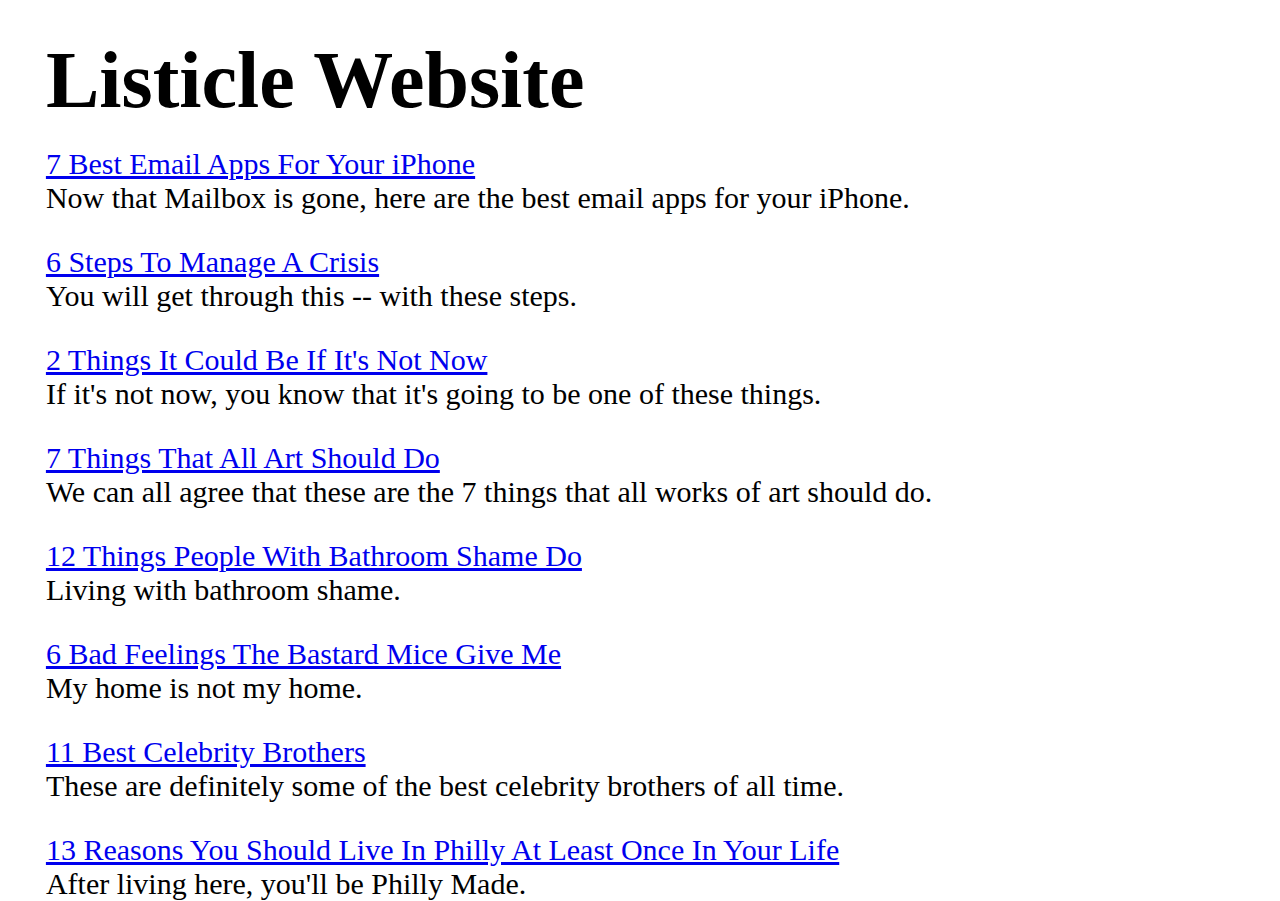
<file: index.html>
<html>

  <head>

    <title>Listicle Website</title>
    <link type="text/css" rel="stylesheet" href="stylesheet.css"/>
    <link rel="icon" href="favicon.ico" type="image/x-icon" />

  </head>

  <body>

    <h1 class="indextitle" id="indextitle">Listicle Website</h1>

    <div class="indexbody">
      <div class="lists" id="toplist">
        <a href="lists/email/7BestEmailAppsForYouriPhone.html">7 Best Email Apps For Your iPhone</a><br>
        Now that Mailbox is gone, here are the best email apps for your iPhone.
      </div>
      <div class="lists" id="lists">
        <a href="lists/crisis/6StepsToManageACrisis.html">6 Steps To Manage A Crisis</a><br>
        You will get through this -- with these steps.
      </div>
      <div class="lists" id="lists">
        <a href="lists/things/2ThingsItCouldBeIfItsNotNow.html">2 Things It Could Be If It's Not Now</a><br>
        If it's not now, you know that it's going to be one of these things.
      </div>
      <div class="lists" id="lists">
        <a href="lists/art/7ThingsThatAllArtShouldDo.html">7 Things That All Art Should Do</a><br>
        We can all agree that these are the 7 things that all works of art should do.
      </div>
      <div class="lists" id="lists">
        <a href="lists/bathroom/12ThingsPeopleWithBathroomShameDo.html">12 Things People With Bathroom Shame Do</a><br>
        Living with bathroom shame.
      </div>
      <div class="lists" id="lists">
        <a href="lists/mice/6BadFeelingsTheBastardMiceGiveMe.html">6 Bad Feelings The Bastard Mice Give Me</a><br>
        My home is not my home.
      </div>
      <div class="lists">
        <a href="lists/celebbrothers/11BestCelebrityBrothers.html">11 Best Celebrity Brothers</a><br>
        These are definitely some of the best celebrity brothers of all time.
      </div>
      <div class="lists">
        <a href="lists/philly/13ReasonsYouShouldLiveInPhillyAtLeastOnceInYourLife.html">13 Reasons You Should Live In Philly At Least Once In Your Life</a><br>
        After living here, you'll be Philly Made.
      </div>
    </div>

  </body>

</html>
</file>
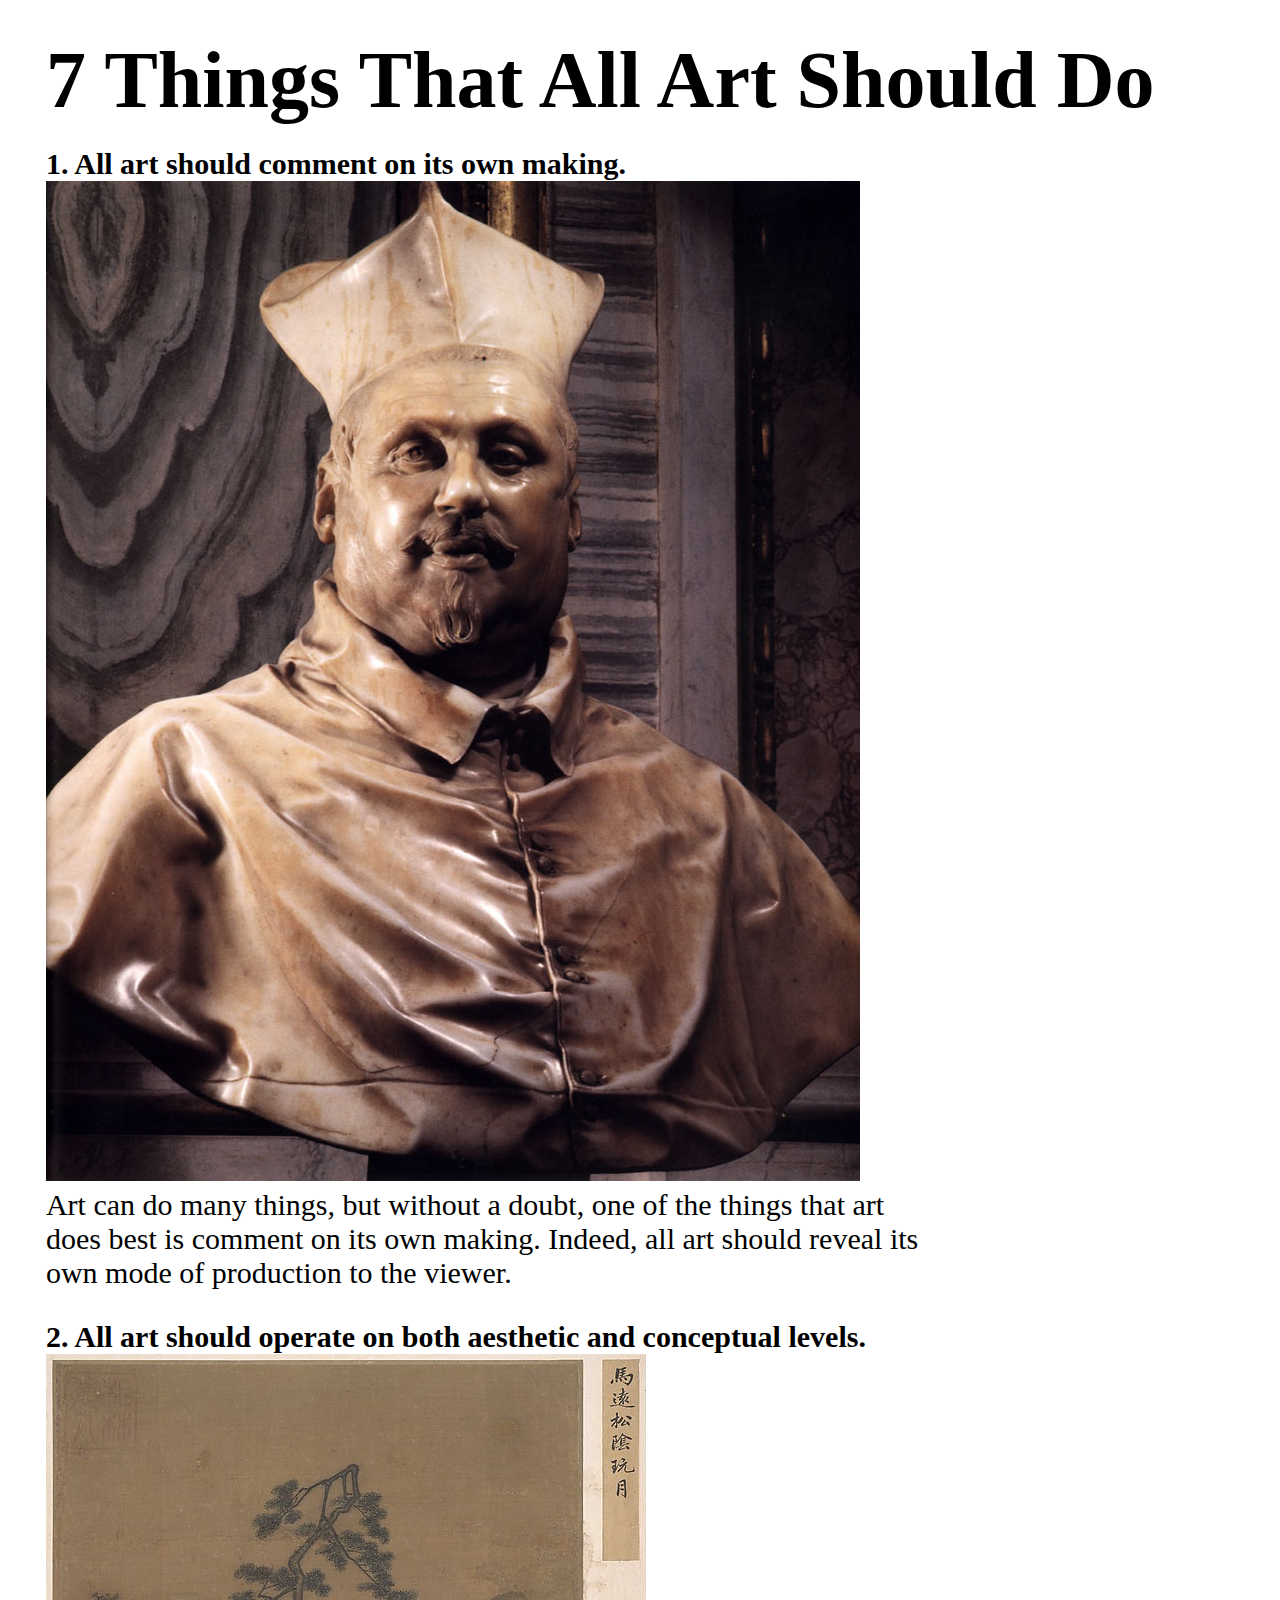
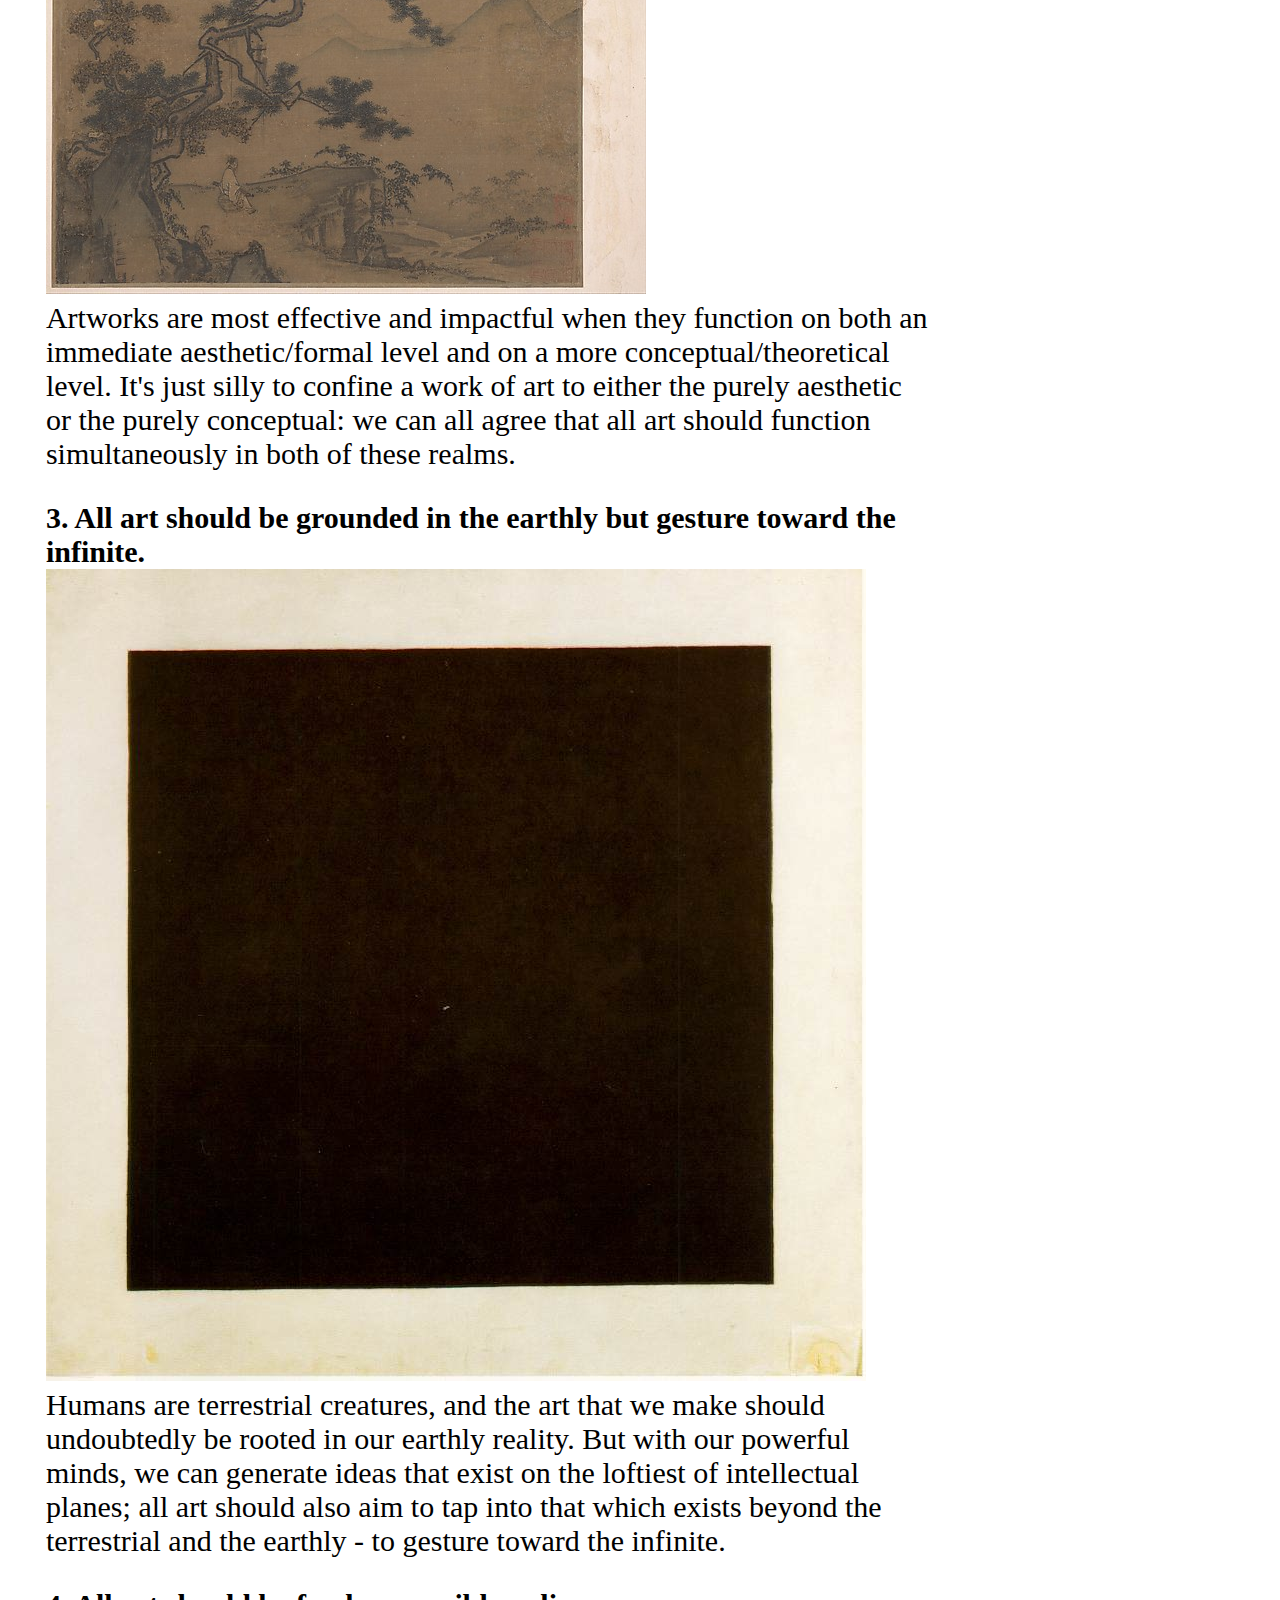
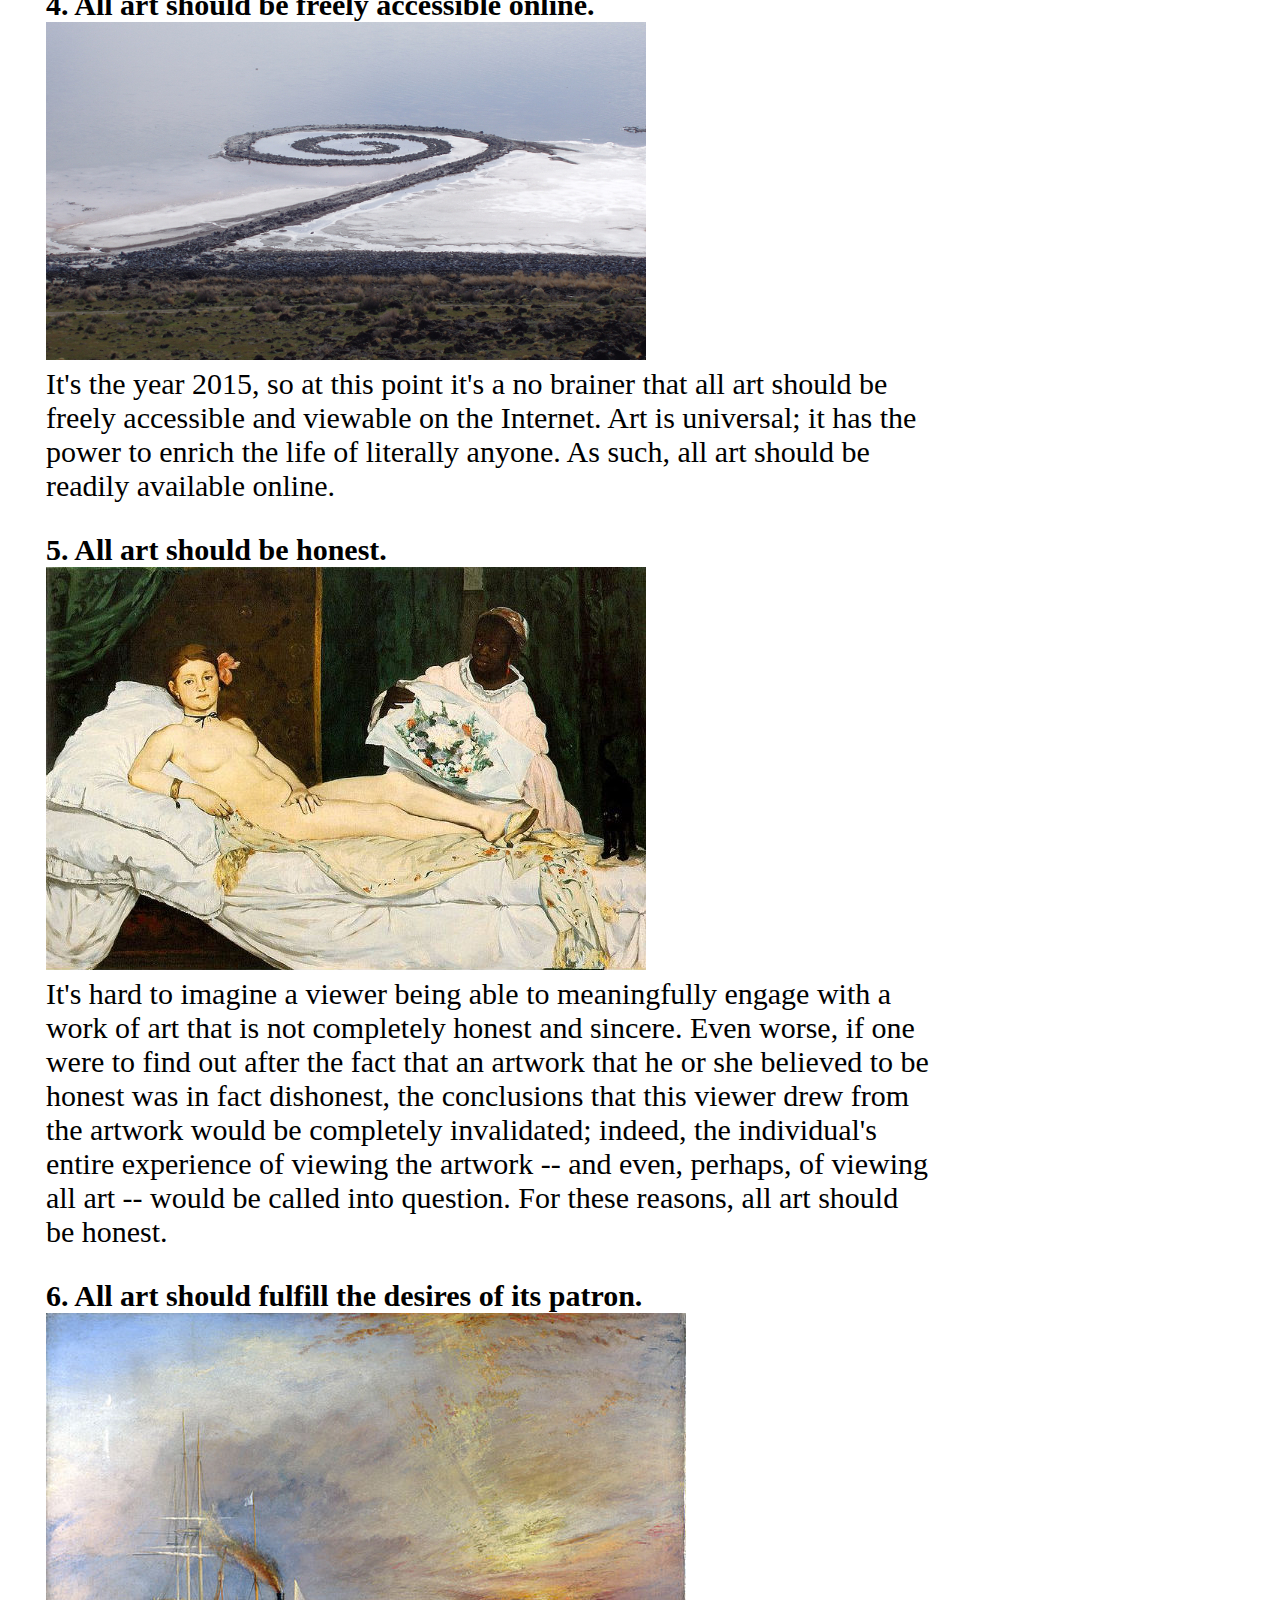
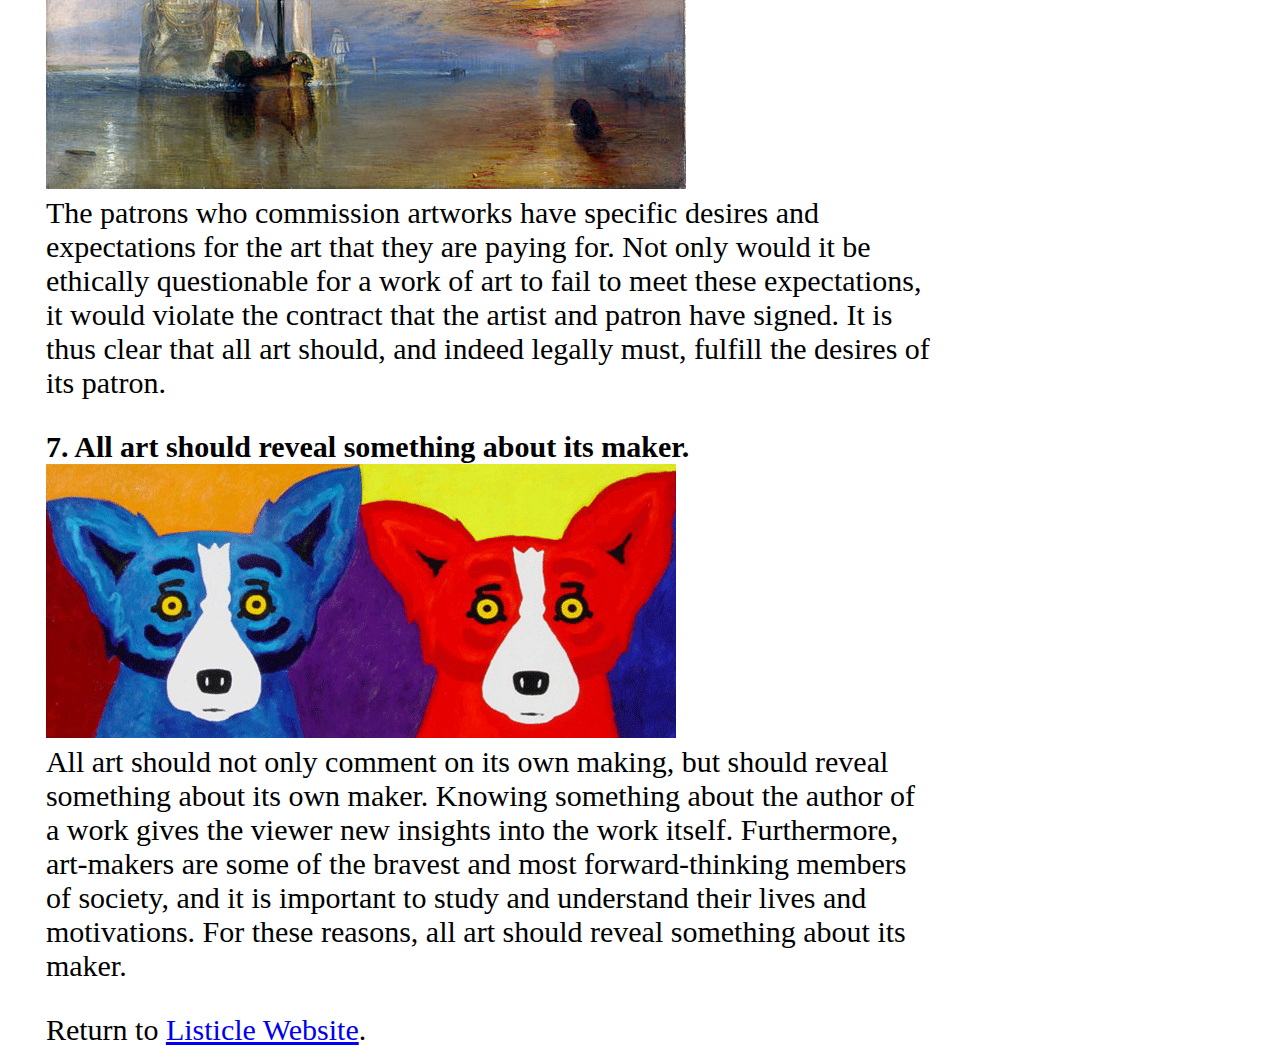
<file: lists/art/7ThingsThatAllArtShouldDo.html>
<html>

  <head>

    <title>Listicle Website - 6 Bad Feelings The Bastard Mice Give Me</title>
    <link type="text/css" rel="stylesheet" href="../../stylesheet.css"/>
    <link rel="icon" href="../../favicon.ico" type="image/x-icon" />

  </head>

  <body>

    <h1 class="listtitle" id="art">7 Things That All Art Should Do</h1>

    <div class="listbody" id="art">
      <ul id="art">
        <li><b>1. All art should comment on its own making.</b>
          <br><img src="1.jpg">
          <br>Art can do many things, but without a doubt, one of the things that art does best is comment on its own making.
          Indeed, all art should reveal its own mode of production to the viewer.
          </li>
        <li><b>2. All art should operate on both aesthetic and conceptual levels.</b>
          <br><img src="2.jpg">
          <br>Artworks are most effective and impactful when they function on both an immediate aesthetic/formal level and on a more conceptual/theoretical level.
          It's just silly to confine a work of art to either the purely aesthetic or the purely conceptual: we can all agree that all art should function simultaneously
          in both of these realms.
          </li>
        <li><b>3. All art should be grounded in the earthly but gesture toward the infinite.</b>
          <br><img src="3.jpg">
          <br>Humans are terrestrial creatures, and the art that we make should undoubtedly be rooted in our earthly reality. But with our powerful minds, we can
          generate ideas that exist on the loftiest of intellectual planes; all art should also aim to tap into that which exists beyond the terrestrial and the earthly -
          to gesture toward the infinite.
          </li>
        <li><b>4. All art should be freely accessible online.</b>
          <br><img src="4.jpg">
          <br>It's the year 2015, so at this point it's a no brainer that all art should be freely accessible and viewable on the Internet. Art is universal; it has the power
          to enrich the life of literally anyone. As such, all art should be readily available online.
          </li>
        <li><b>5. All art should be honest.</b>
          <br><img src="5.jpg">
          <br>It's hard to imagine a viewer being able to meaningfully engage with a work of art that is not completely honest and sincere. Even worse, if one were to find out
          after the fact that an artwork that he or she believed to be honest was in fact dishonest, the conclusions that this viewer drew from the artwork would be completely invalidated;
          indeed, the individual's entire experience of viewing the artwork -- and even, perhaps, of viewing all art -- would be called into question.
          For these reasons, all art should be honest.
          </li>
        <li><b>6. All art should fulfill the desires of its patron.</b>
          <br><img src="6.jpg">
          <br>The patrons who commission artworks have specific desires and expectations for the art that they are paying for. Not only would it be ethically questionable for a work of art
          to fail to meet these expectations, it would violate the contract that the artist and patron have signed. It is thus clear that all art should, and indeed legally must, fulfill the
          desires of its patron.
          </li>
        <li><b>7. All art should reveal something about its maker.</b>
          <br><img src="7.jpg">
          <br>All art should not only comment on its own making, but should reveal something about its own maker. Knowing something about the author of a work gives the viewer new insights into
          the work itself. Furthermore, art-makers are some of the bravest and most forward-thinking members of society, and it is important to study and understand their lives and motivations.
          For these reasons, all art should reveal something about its maker.
          </li>
        <li>Return to <a href="../../index.html">Listicle Website</a>.</li>
      </ul>
    </div>

  </body>

</html>
</file>
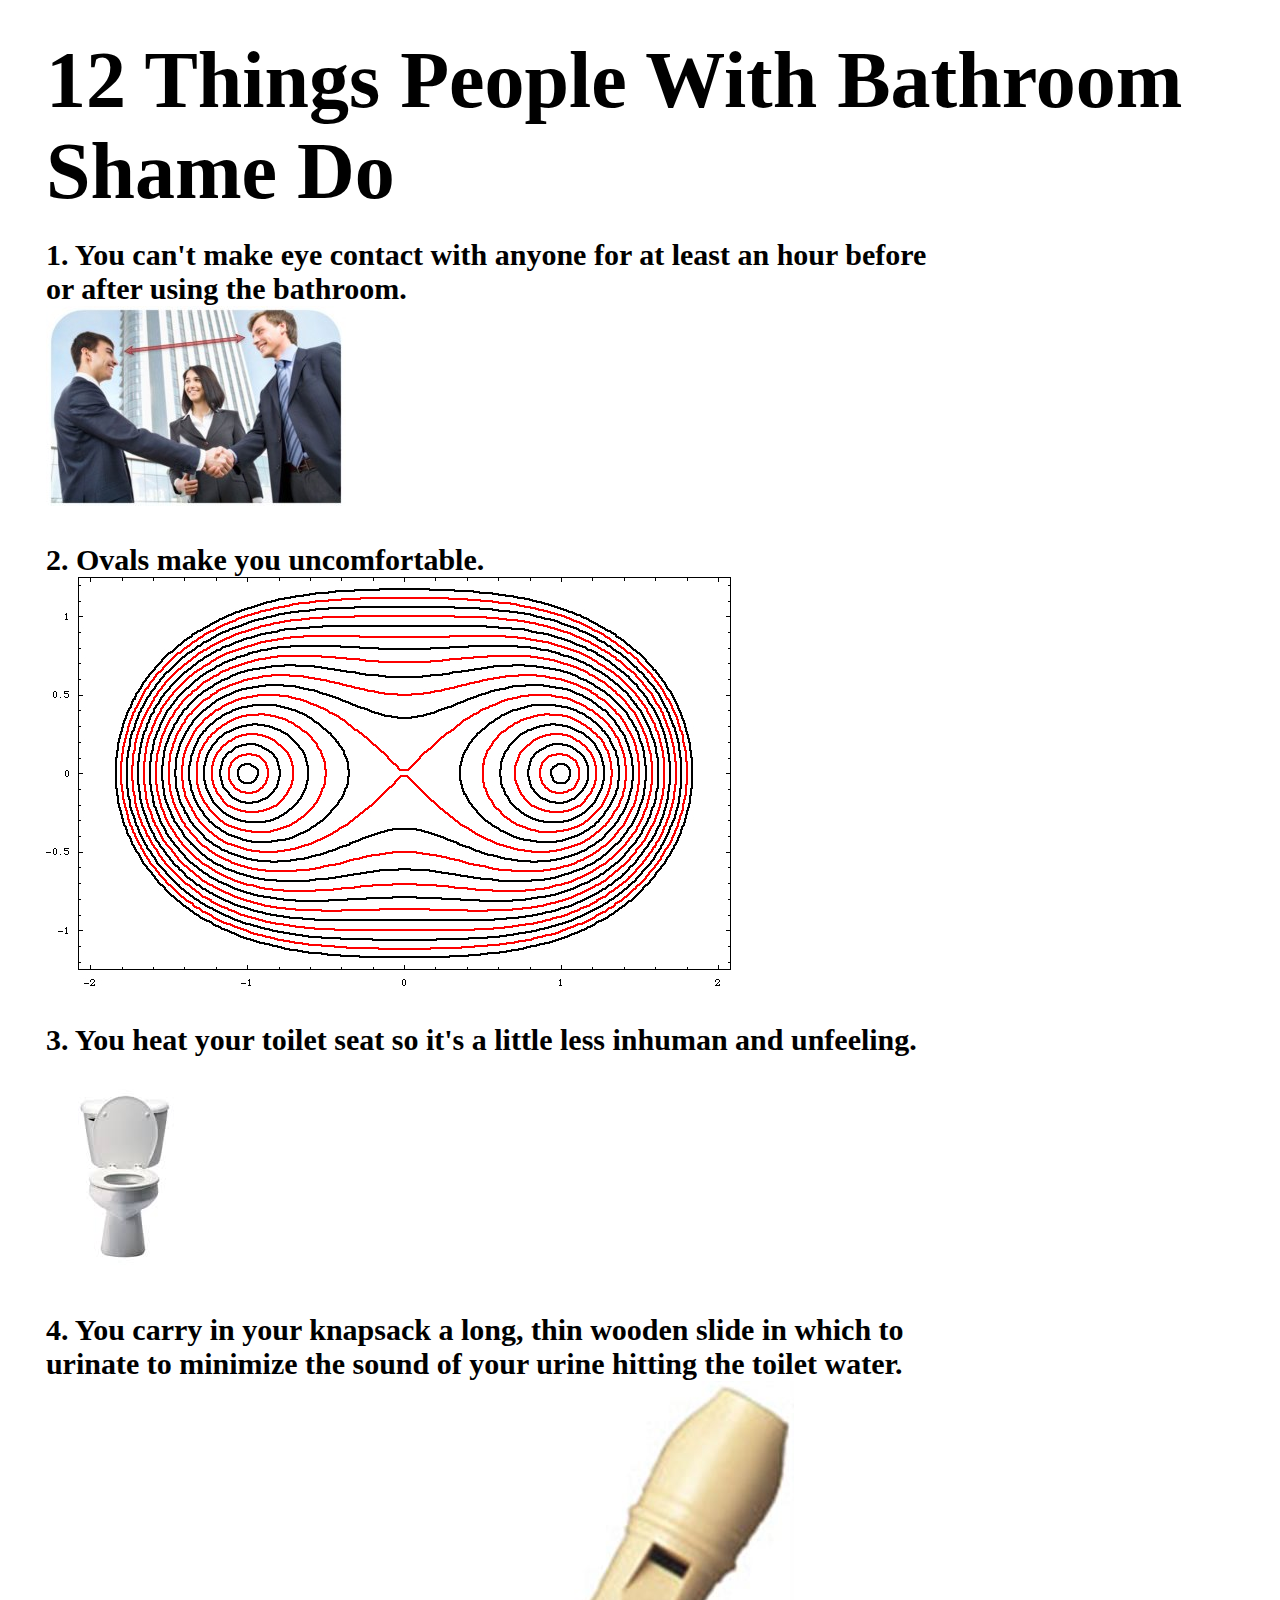
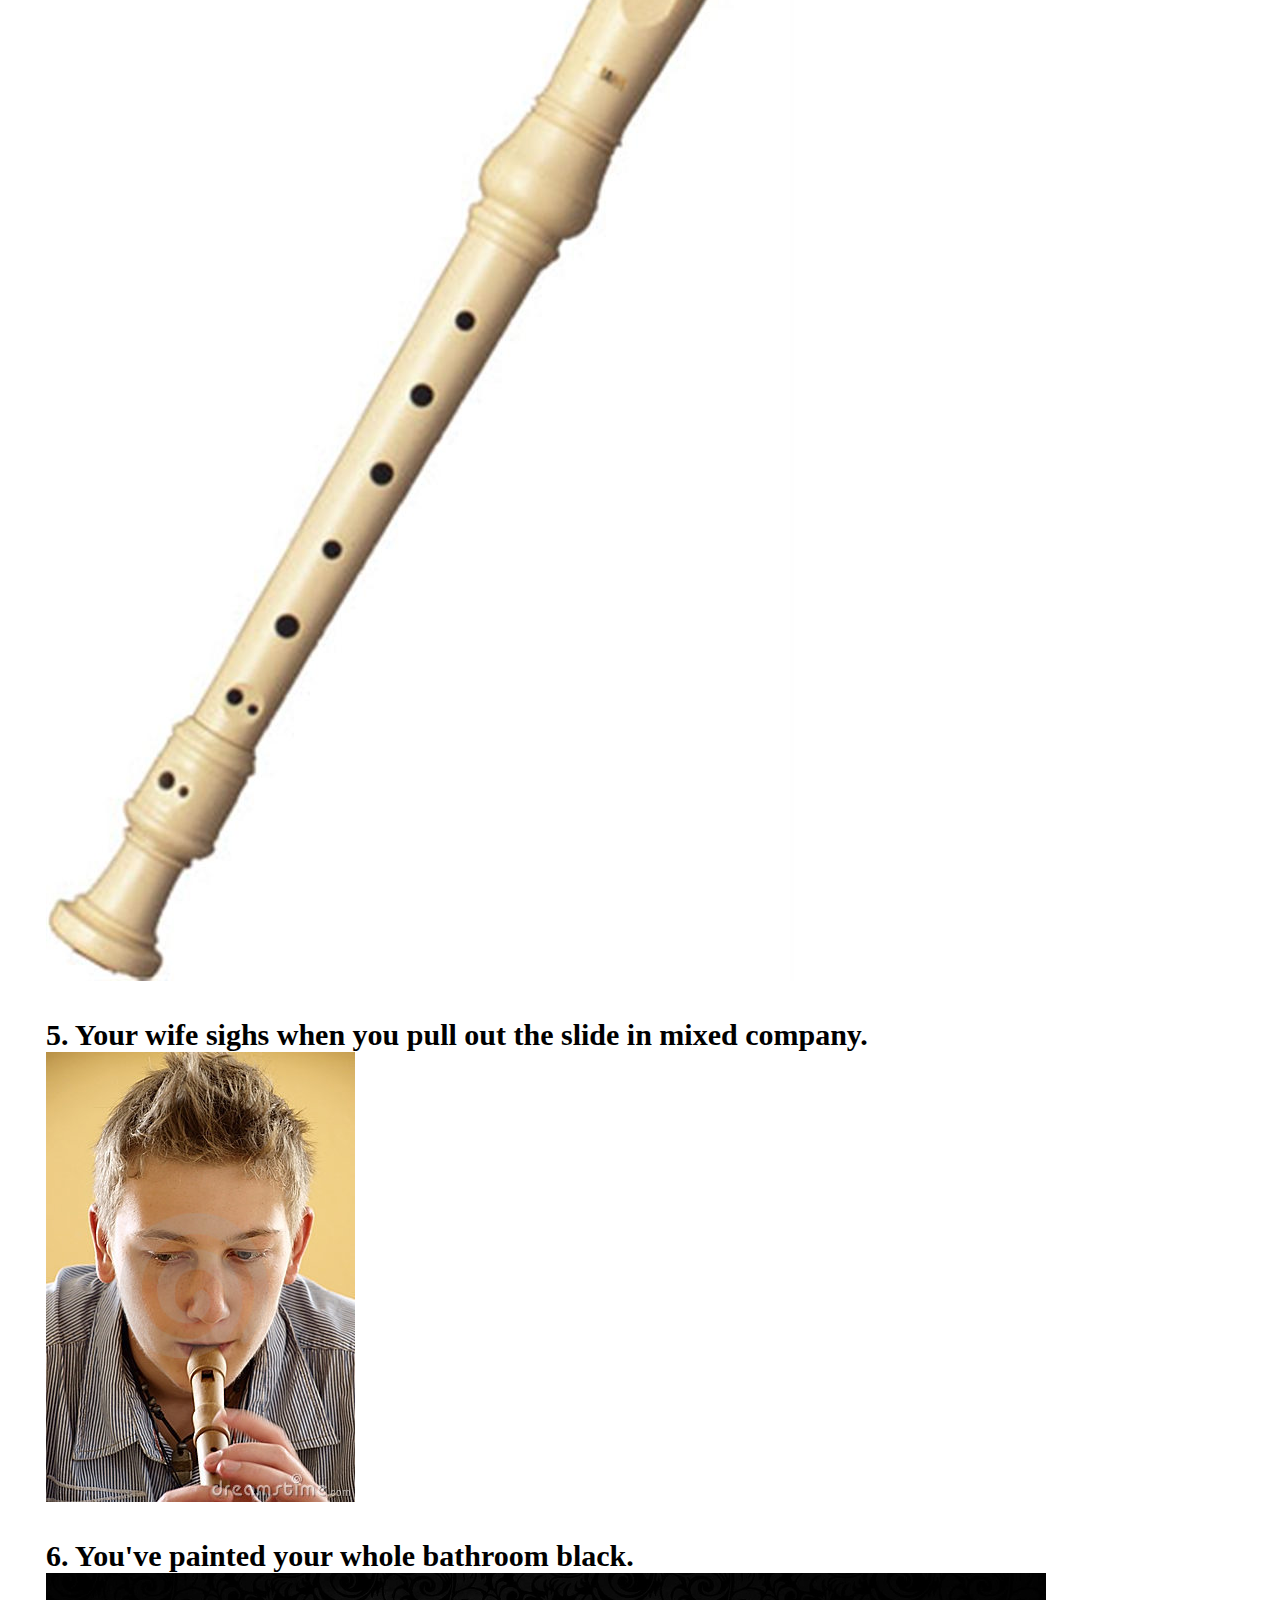
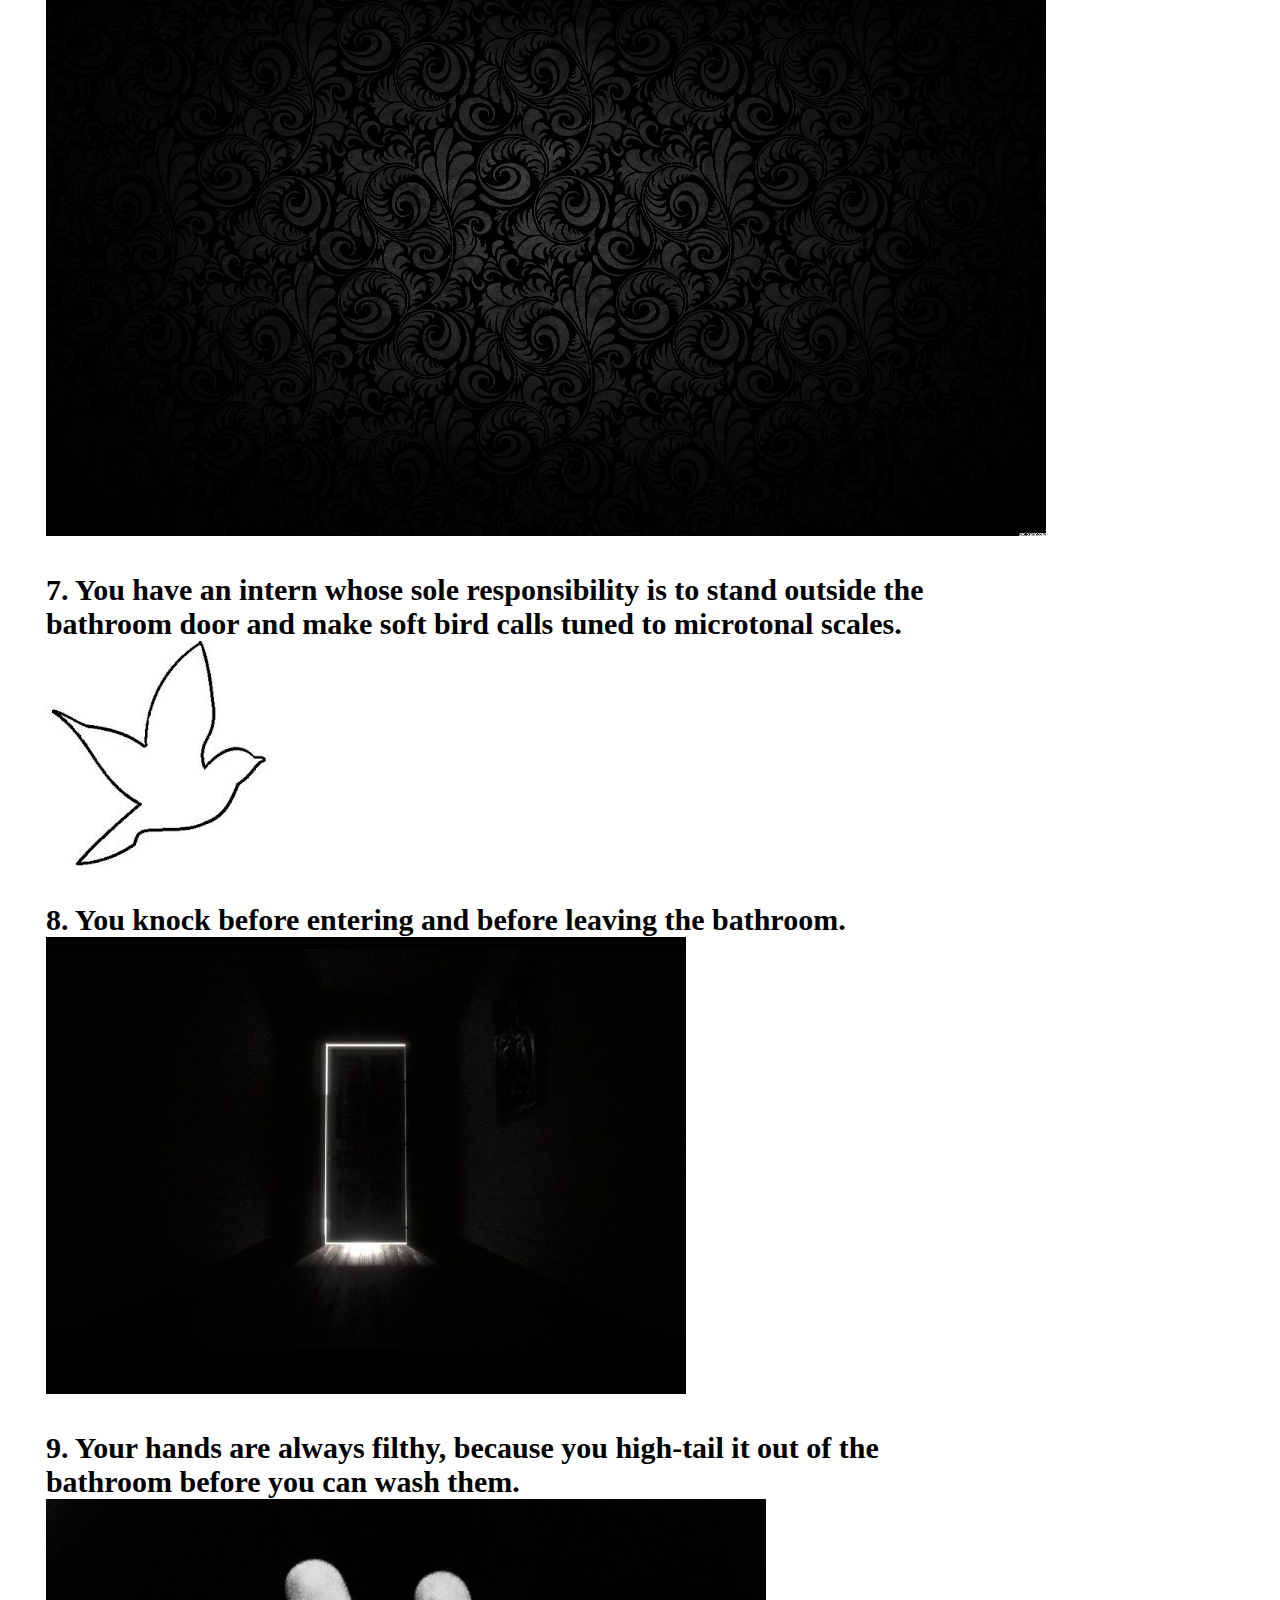
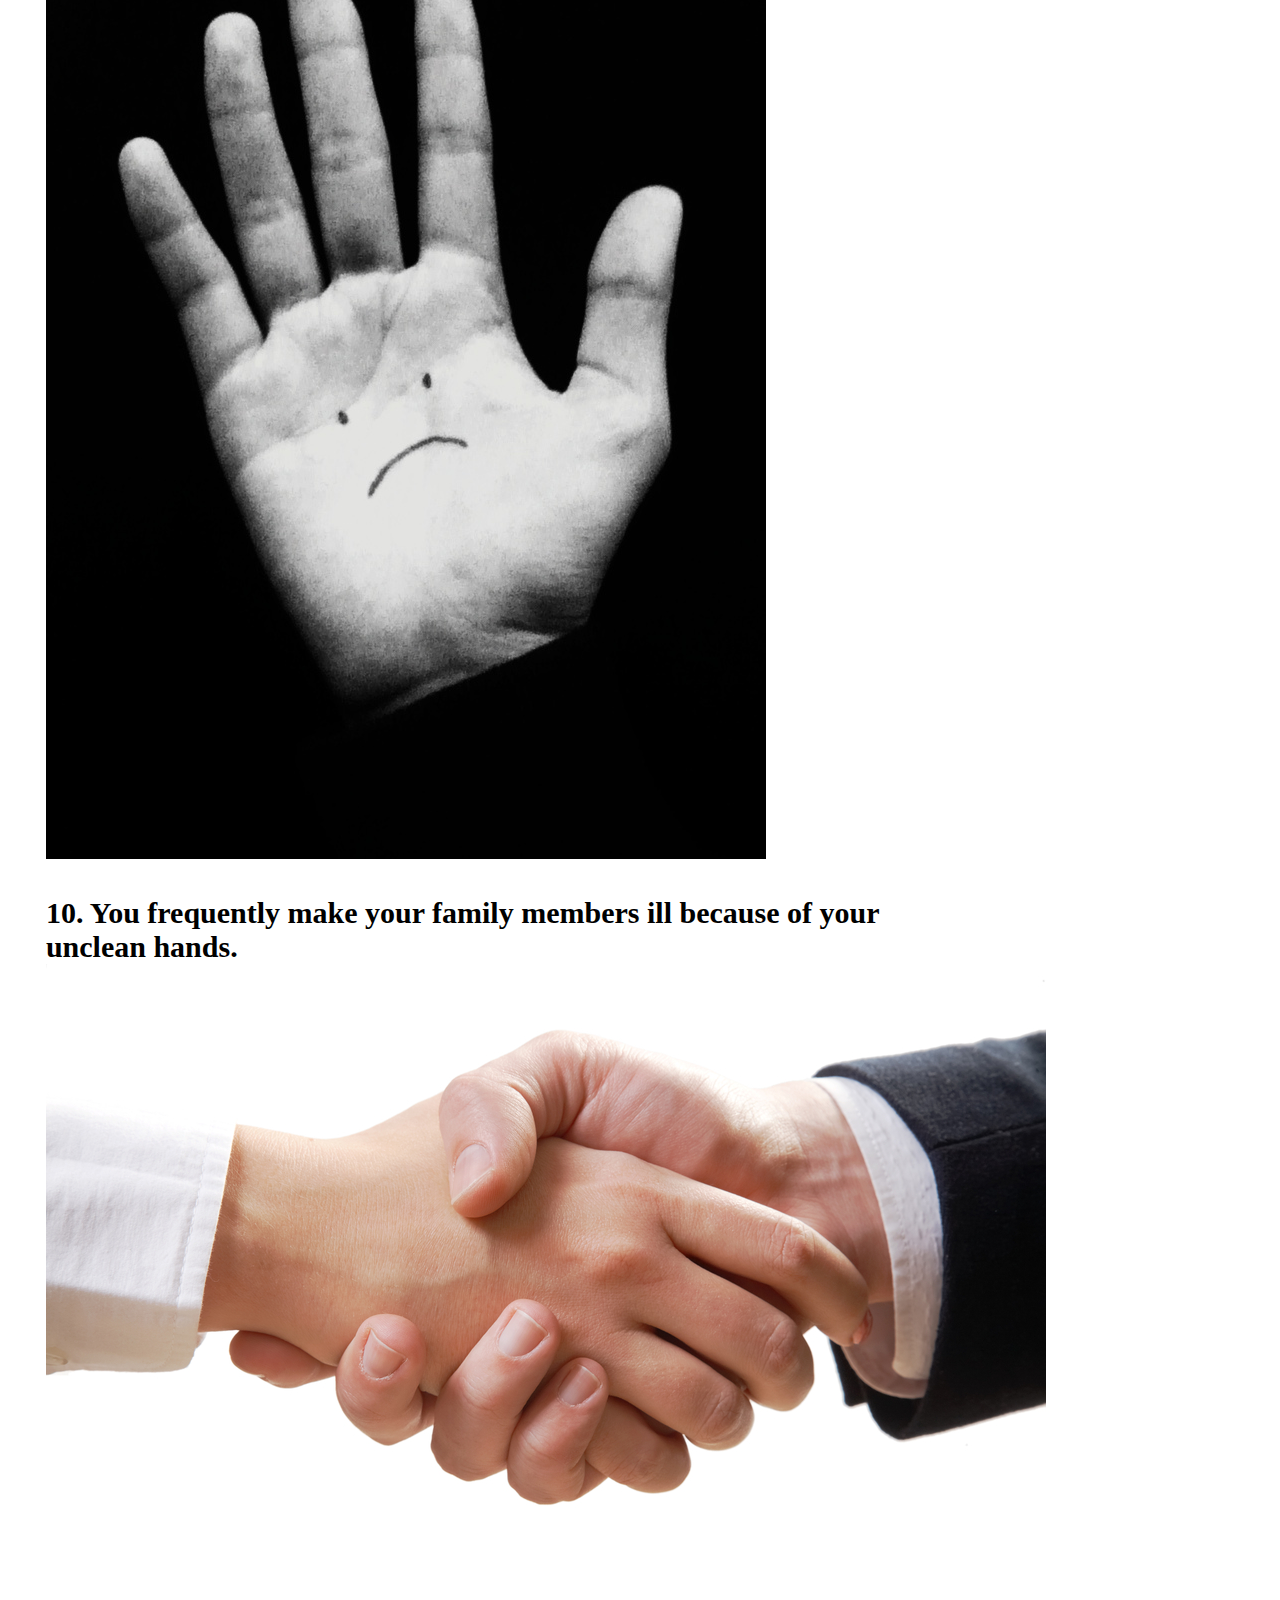
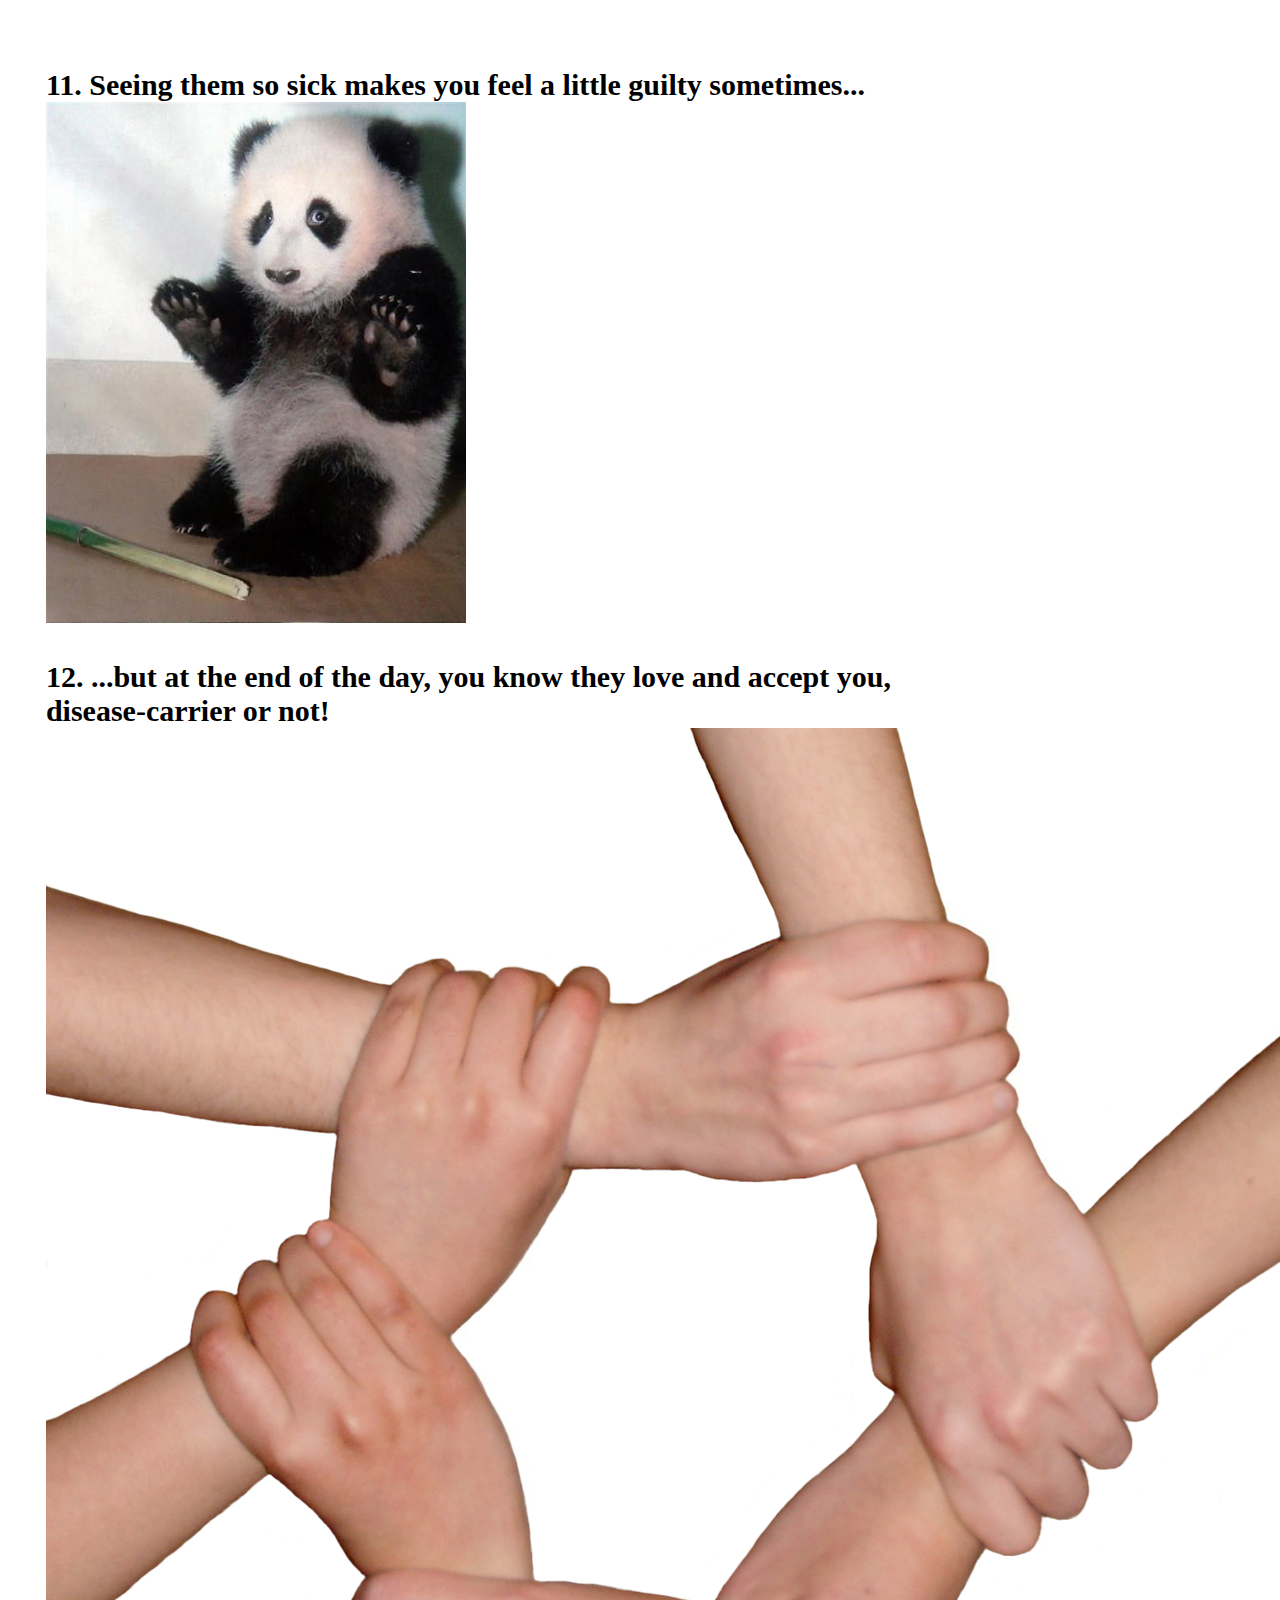
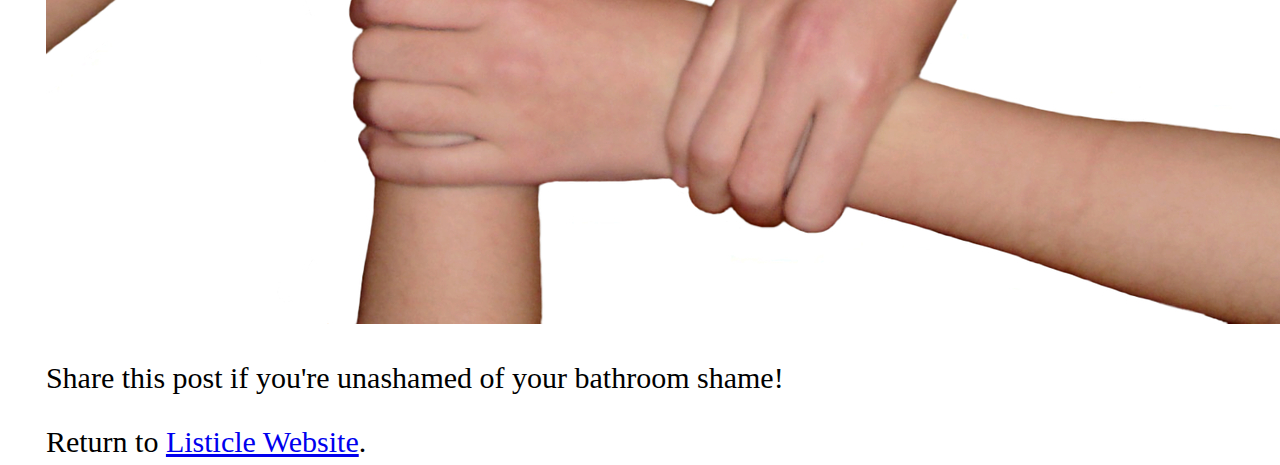
<file: lists/bathroom/12ThingsPeopleWithBathroomShameDo.html>
<html>

  <head>

    <title>Listicle Website - 6 Bad Feelings The Bastard Mice Give Me</title>
    <link type="text/css" rel="stylesheet" href="../../stylesheet.css"/>
    <link rel="icon" href="../../favicon.ico" type="image/x-icon" />

  </head>

  <body>

    <h1 class="listtitle" id="bathroom">12 Things People With Bathroom Shame Do</h1>
    
    <div class="listbody" id="bathroom">
      <ul id="mice">
        <li><b>1. You can't make eye contact with anyone for at least an hour before or after using the bathroom.</b>
          <br><img src="1.jpg">
          </li>
        <li><b>2. Ovals make you uncomfortable.</b>
          <br><img src="2.jpg">
          </li>
        <li><b>3. You heat your toilet seat so it's a little less inhuman and unfeeling.</b>
          <br><img src="3.jpg">
          </li>
        <li><b>4. You carry in your knapsack a long, thin wooden slide in which to urinate to minimize the sound of your urine hitting the toilet water.</b>
          <br><img src="4.jpg">
          </li>
        <li><b>5. Your wife sighs when you pull out the slide in mixed company.</b>
          <br><img src="5.jpg">
          </li>
        <li><b>6. You've painted your whole bathroom black.</b>
          <br><img src="6.jpg">
          </li>
        <li><b>7. You have an intern whose sole responsibility is to stand outside the bathroom door and make soft bird calls tuned to microtonal scales.</b>
          <br><img src="7.jpg">
          </li>
        <li><b>8. You knock before entering and before leaving the bathroom.</b>
          <br><img src="8.jpg">
          </li>
        <li><b>9. Your hands are always filthy, because you high-tail it out of the bathroom before you can wash them.</b>
          <br><img src="9.jpg">
          </li>
        <li><b>10. You frequently make your family members ill because of your unclean hands.</b>
          <br><img src="10.jpg">
          </li>
        <li><b>11. Seeing them so sick makes you feel a little guilty sometimes...</b>
          <br><img src="11.jpg">
          </li>
        <li><b>12. ...but at the end of the day, you know they love and accept you, disease-carrier or not!</b>
          <br><img src="12.jpg">
          </li>
        <li>Share this post if you're unashamed of your bathroom shame!</li>
        <li>Return to <a href="../../index.html">Listicle Website</a>.</li>
      </ul>
    </div>

  </body>

</html>
</file>
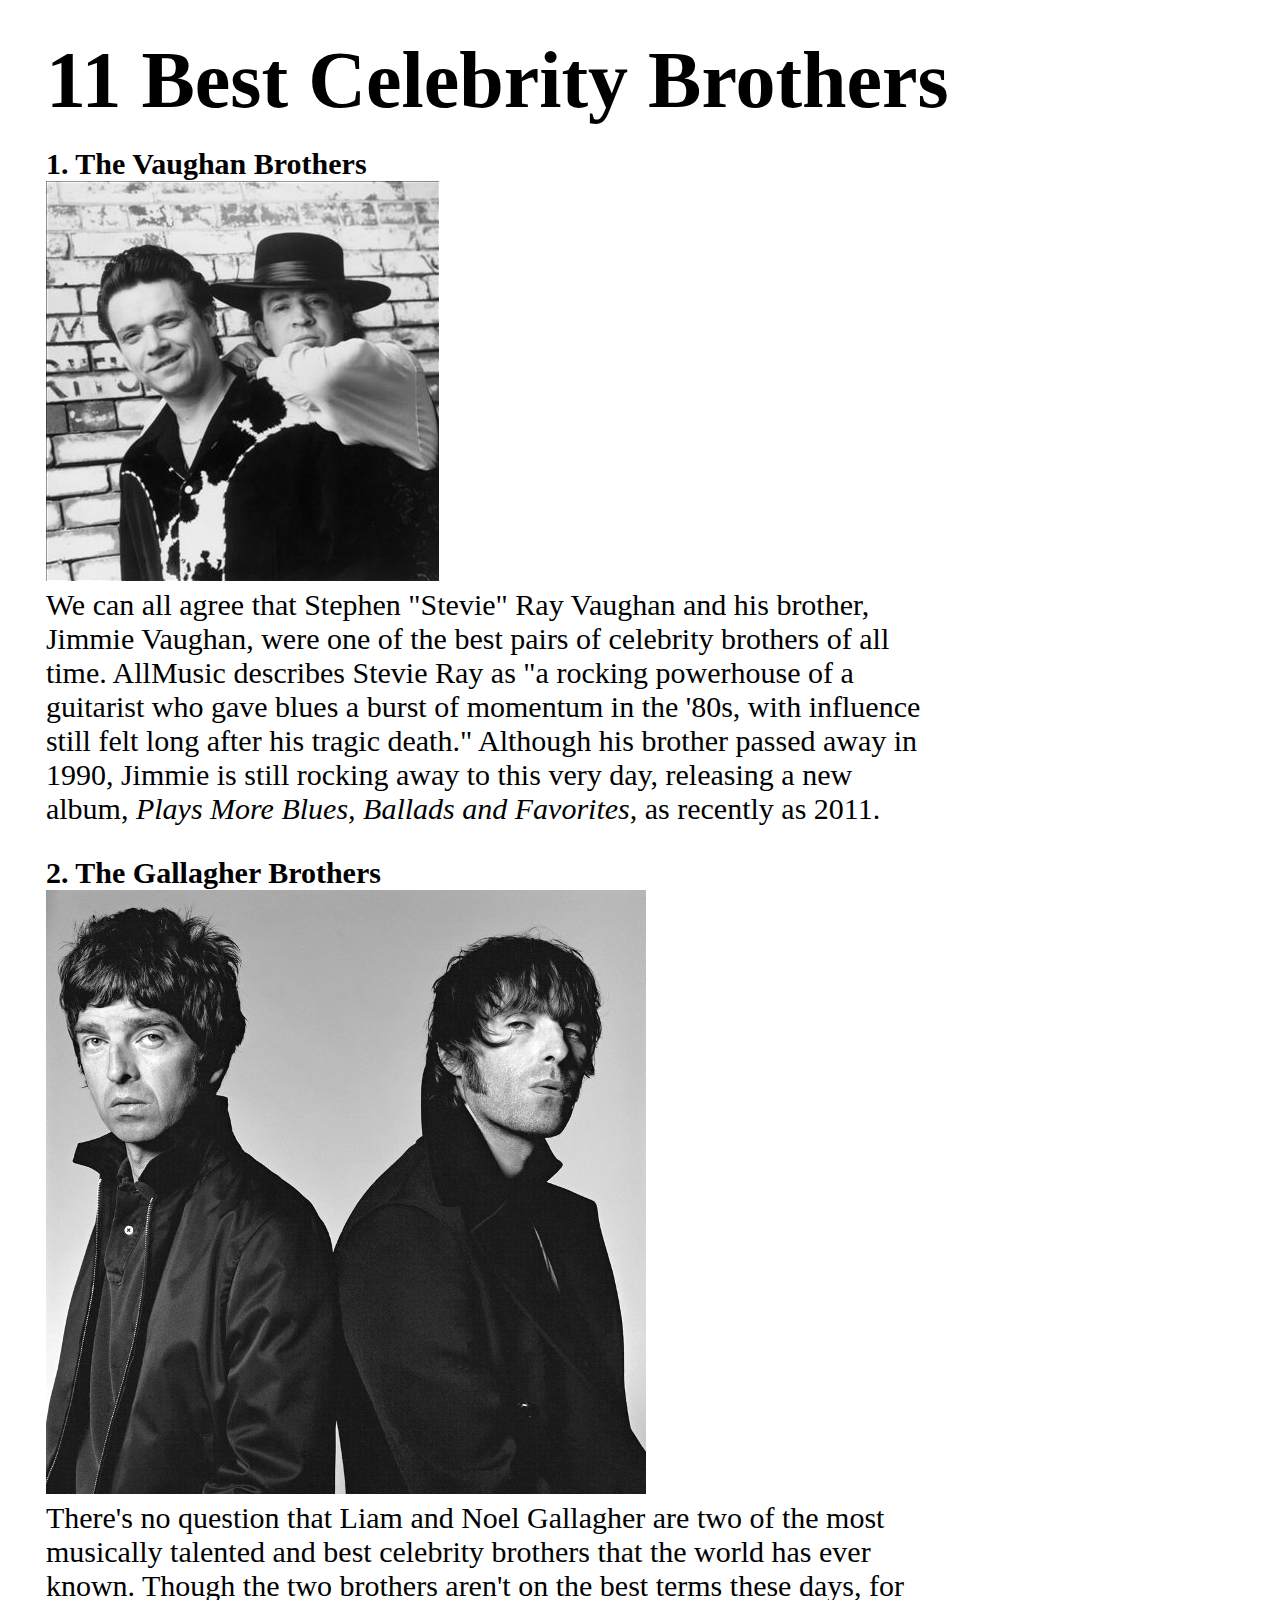
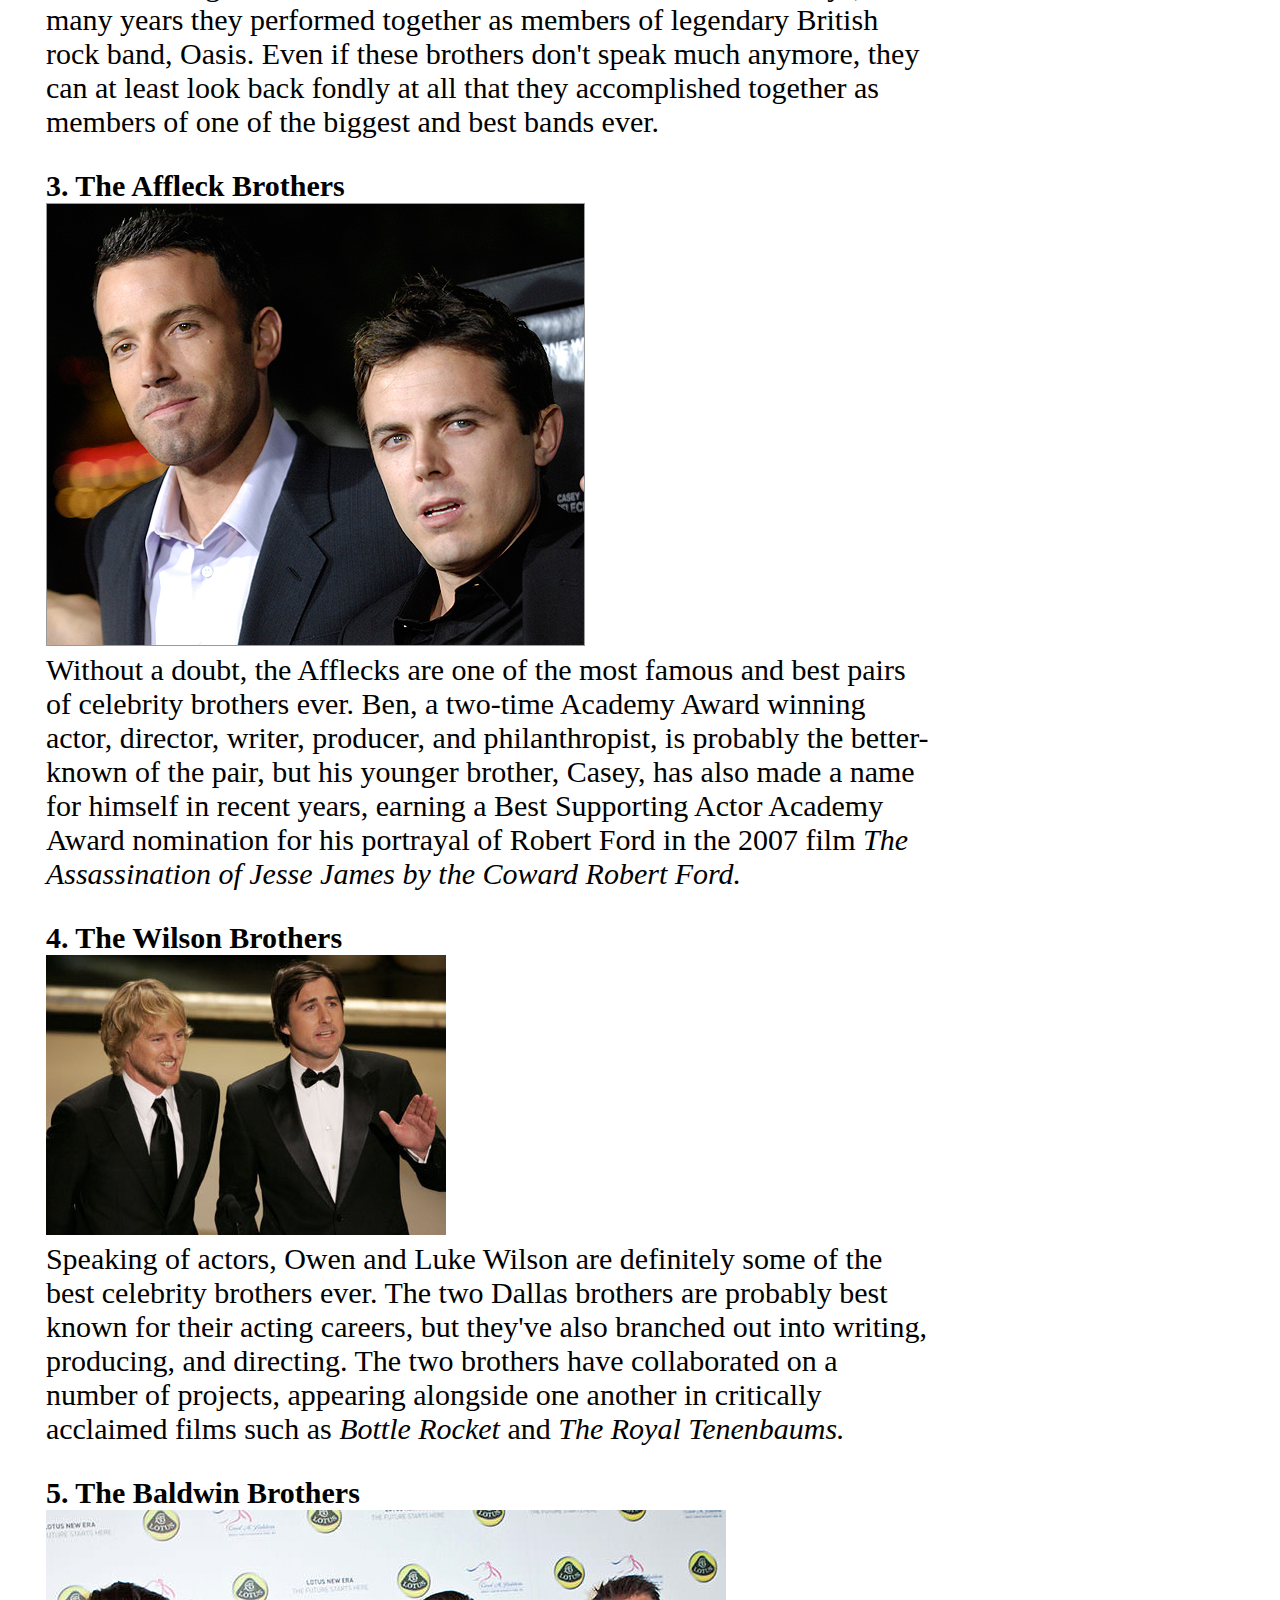
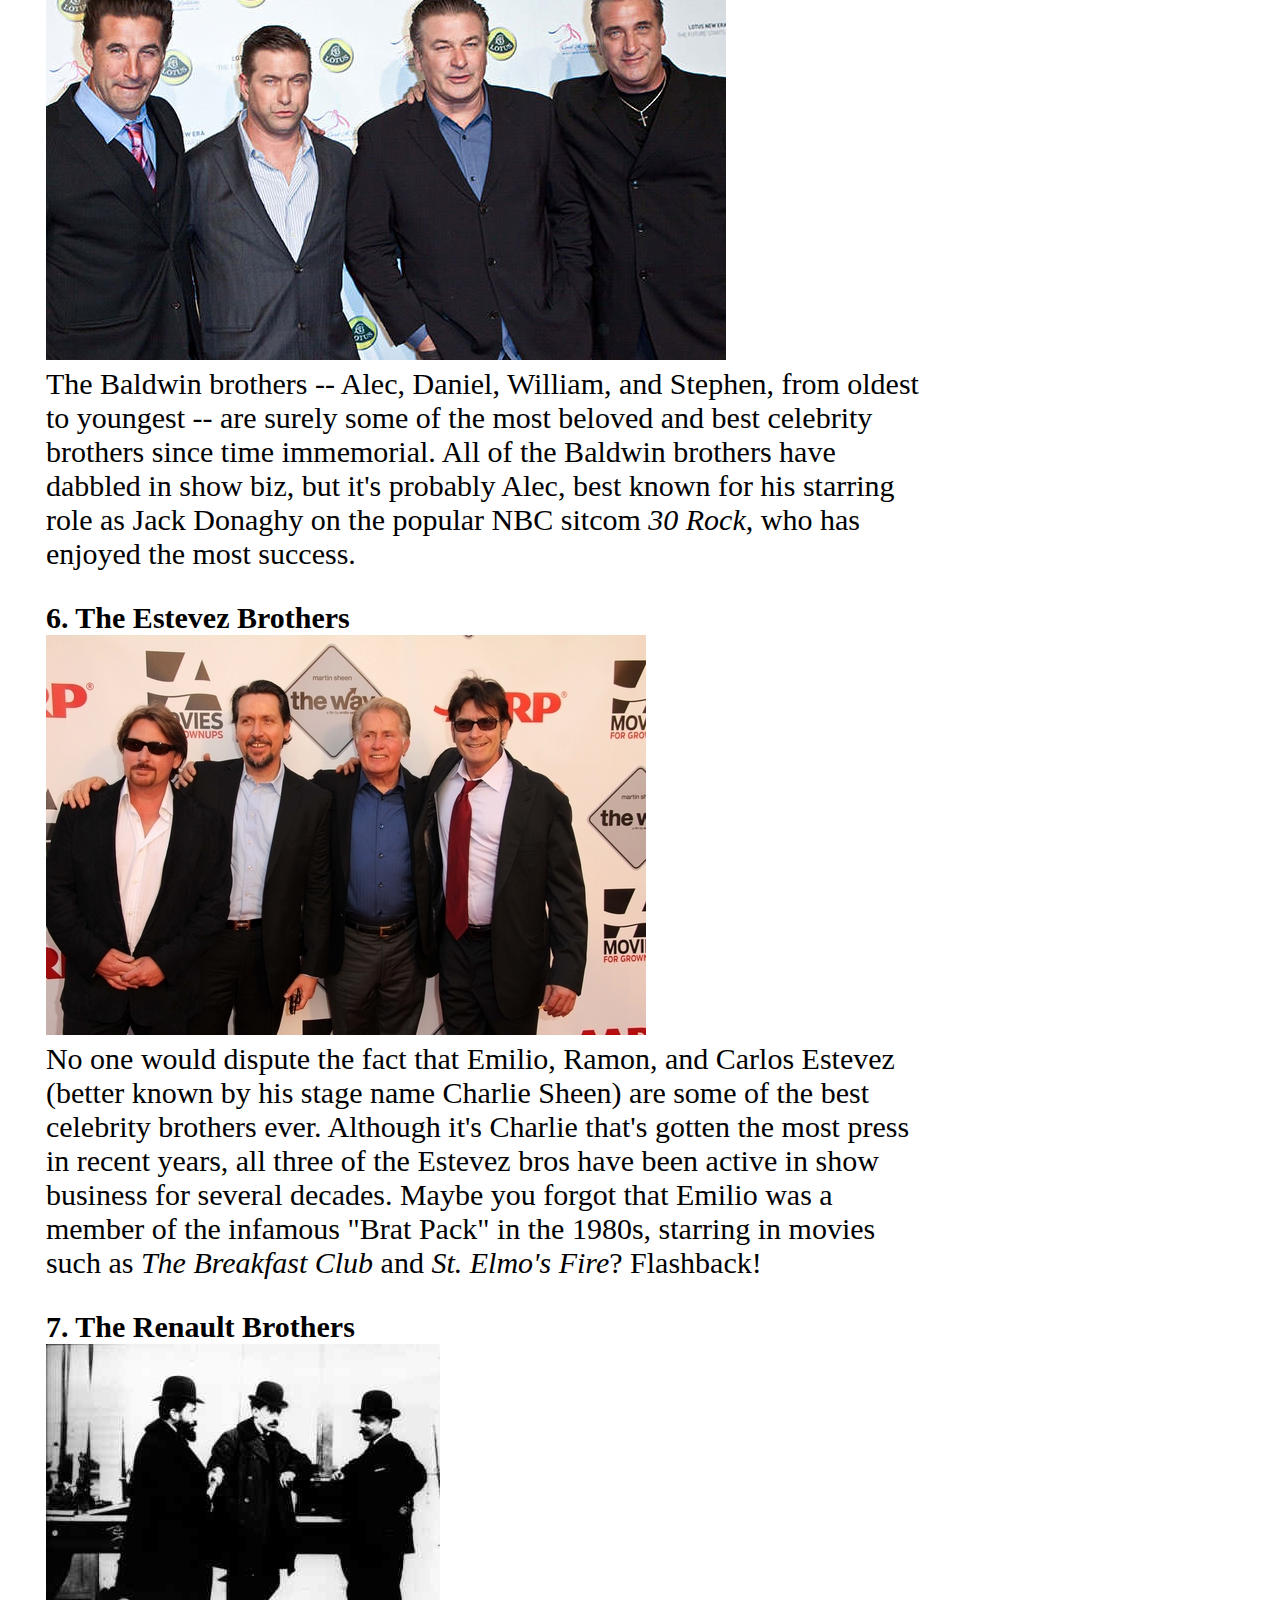
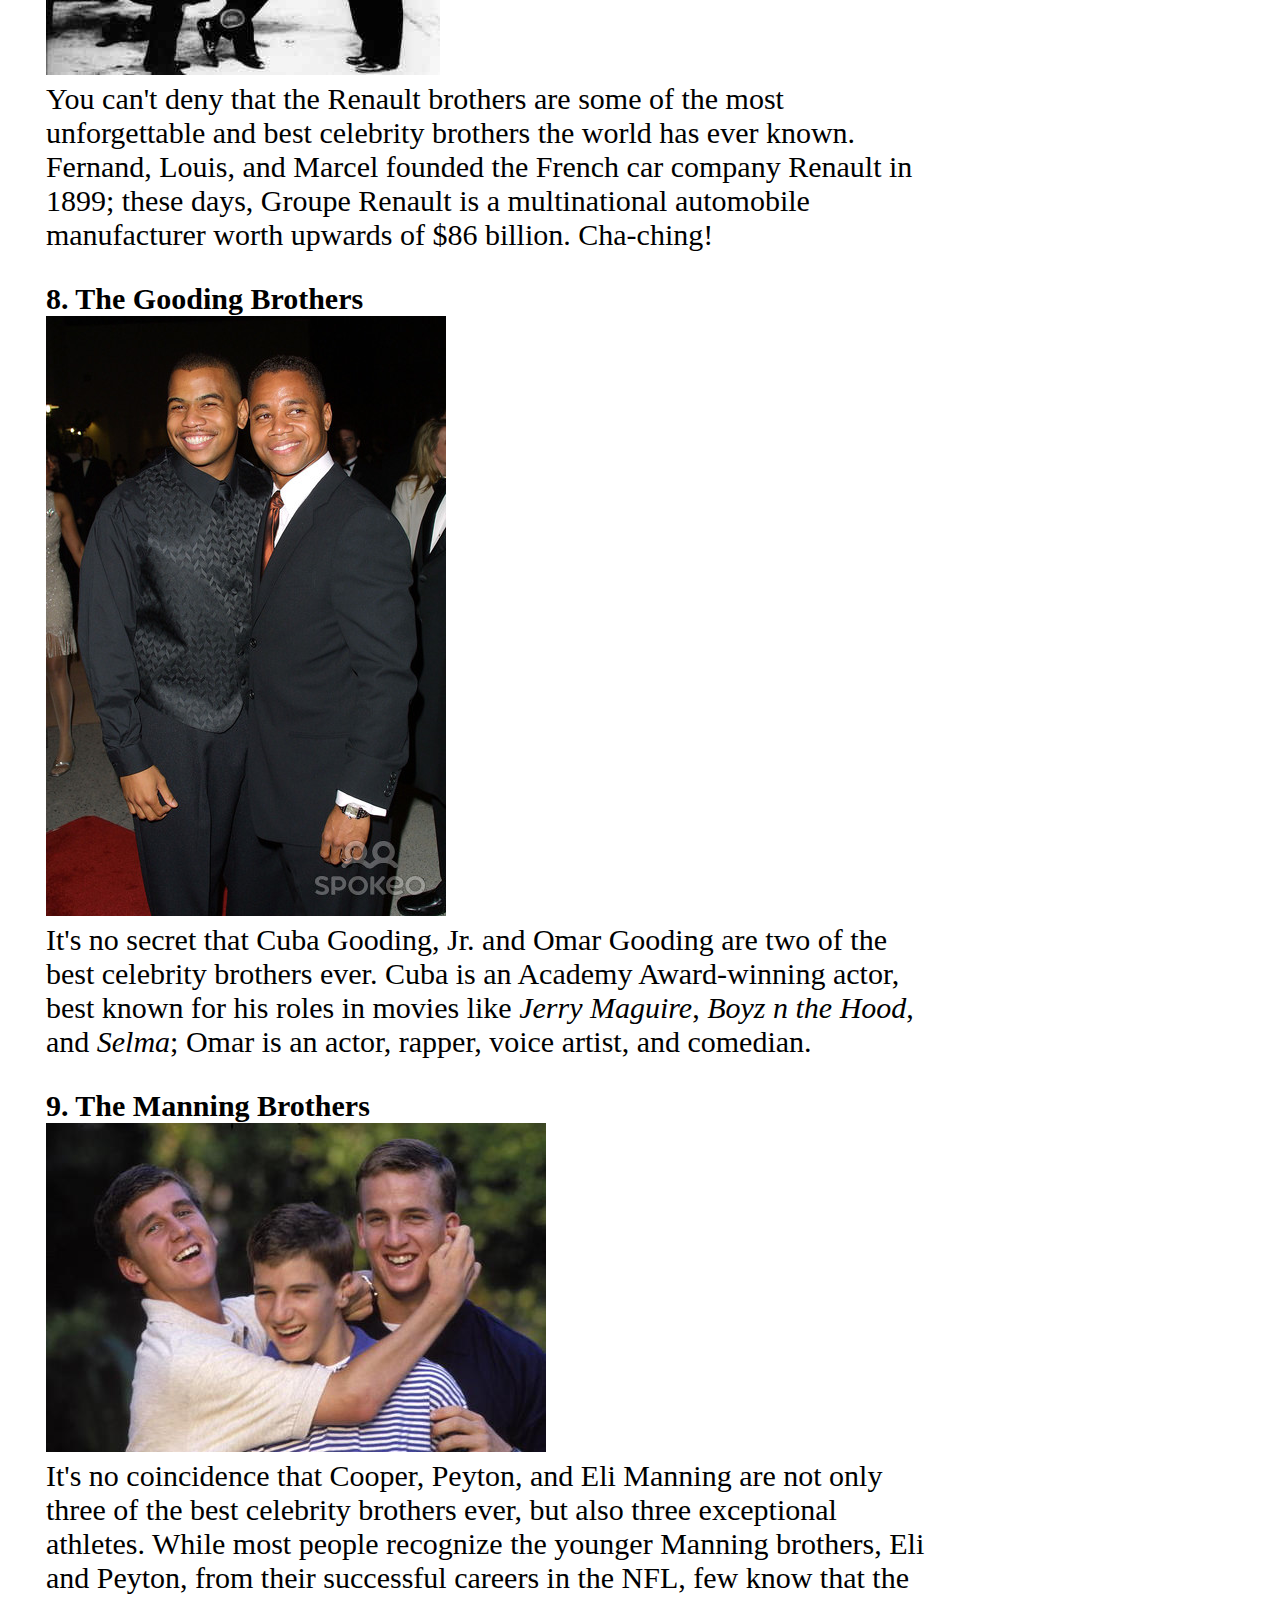
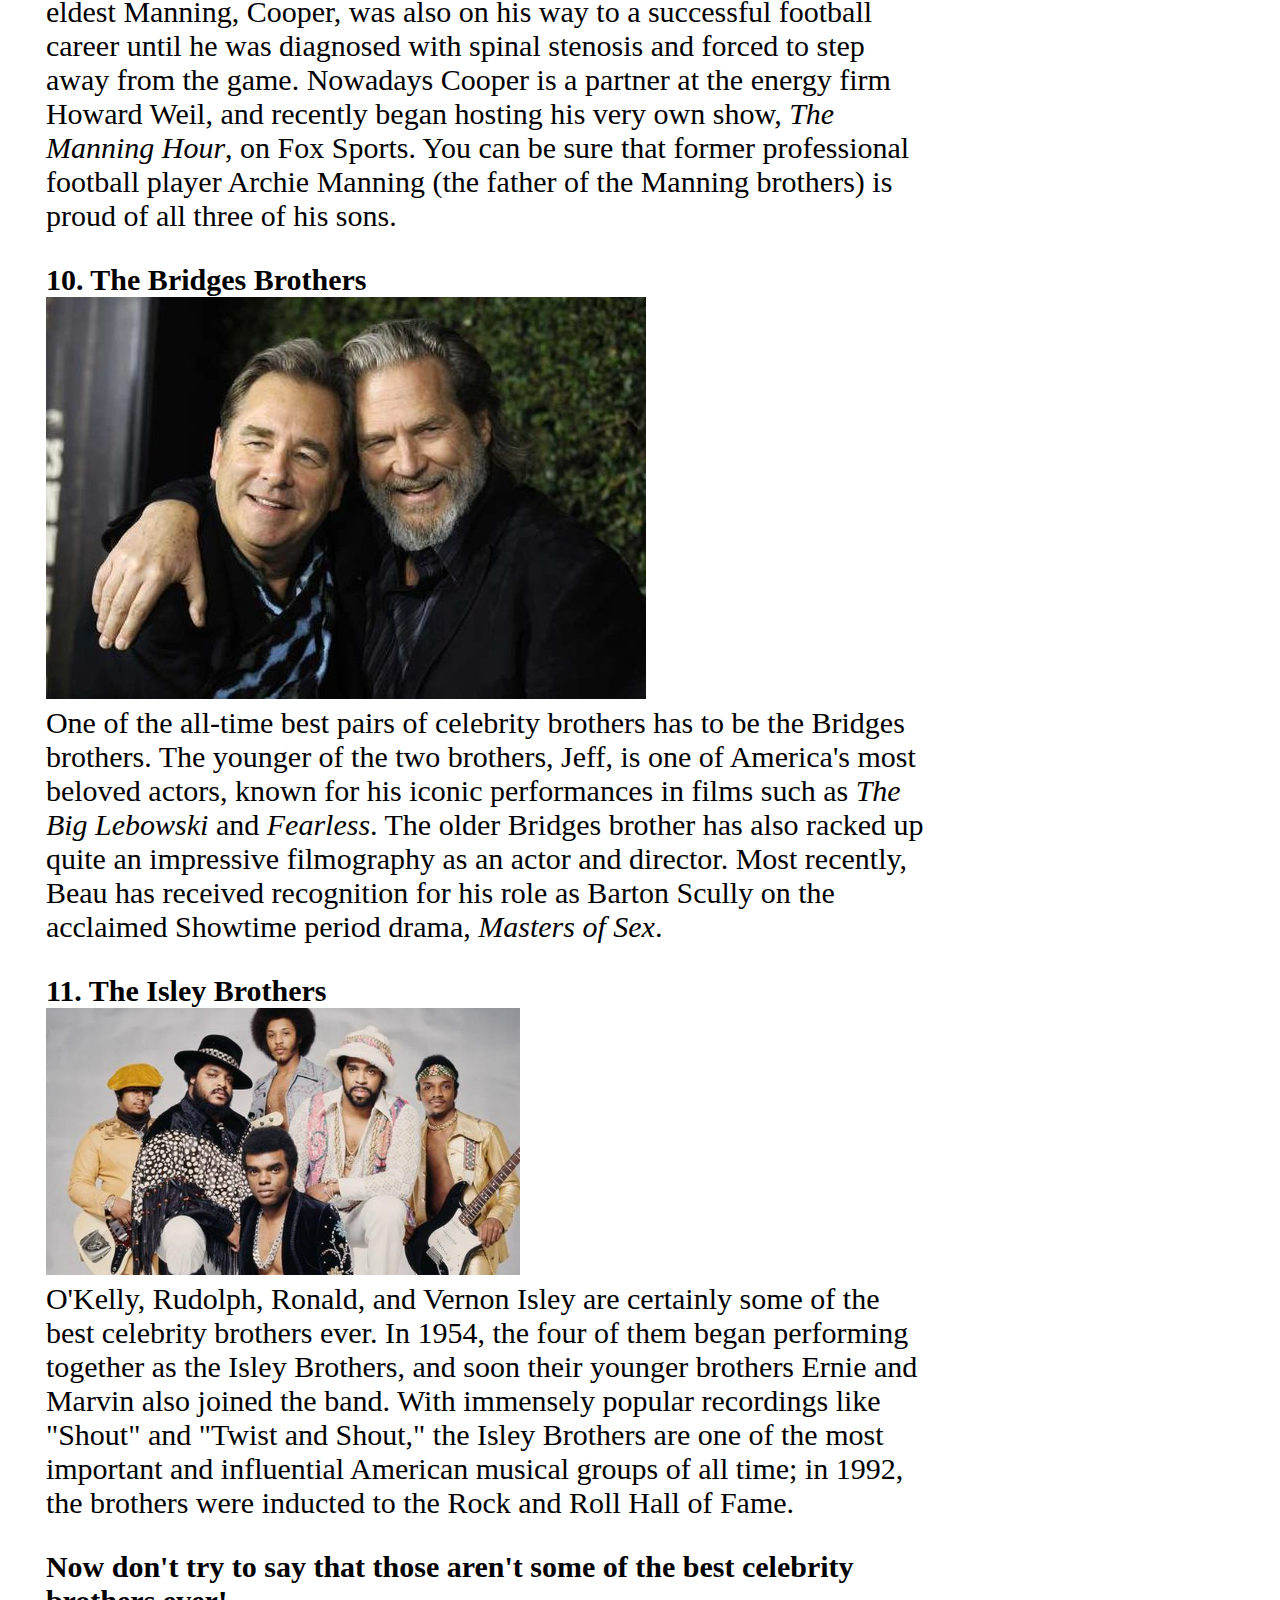
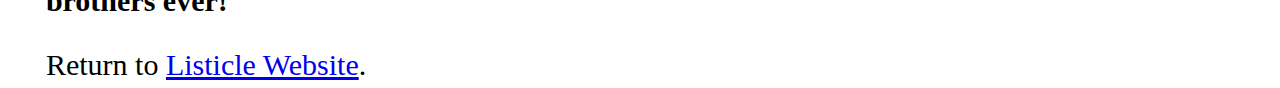
<file: lists/celebbrothers/11BestCelebrityBrothers.html>
<html>

  <head>

    <title>Listicle Website - 11 Best Celebrity Brothers</title>
    <link type="text/css" rel="stylesheet" href="../../stylesheet.css"/>
    <link rel="icon" href="../../favicon.ico" type="image/x-icon" />

  </head>

  <body>

    <h1 class="listtitle" id="philly">11 Best Celebrity Brothers</h1>

    <div class="listbody" id="philly">
      <ul>
        <li><b>1. The Vaughan Brothers</b>
          <br><img src="1.jpg">
          <br>We can all agree that Stephen "Stevie" Ray Vaughan and his brother, Jimmie Vaughan, were one of the best pairs of celebrity brothers of all time.
          AllMusic describes Stevie Ray as "a rocking powerhouse of a guitarist who gave blues a burst of momentum in the '80s, with influence still felt long after his tragic death."
          Although his brother passed away in 1990, Jimmie is still rocking away to this very day, releasing a new album, <i>Plays More Blues, Ballads and Favorites</i>, as recently as 2011.
          </li>
        <li><b>2. The Gallagher Brothers</b>
          <br><img src="2.jpg">
          <br>There's no question that Liam and Noel Gallagher are two of the most musically talented and best celebrity brothers that the world has ever known.
          Though the two brothers aren't on the best terms these days, for many years they performed together as members of legendary British rock band, Oasis.
          Even if these brothers don't speak much anymore, they can at least look back fondly at all that they accomplished together as members of one of the biggest and best bands ever.
          </li>
        <li><b>3. The Affleck Brothers</b>
          <br><img src="3.jpg">
          <br>Without a doubt, the Afflecks are one of the most famous and best pairs of celebrity brothers ever. Ben, a two-time Academy Award winning actor, director, writer, producer,
          and philanthropist, is probably the better-known of the pair, but his younger brother, Casey, has also made a name for himself in recent years, earning a Best Supporting Actor
          Academy Award nomination for his portrayal of Robert Ford in the 2007 film <i>The Assassination of Jesse James by the Coward Robert Ford.</i>
          </li>
        <li><b>4. The Wilson Brothers</b>
          <br><img src="4.jpg">
          <br>Speaking of actors, Owen and Luke Wilson are definitely some of the best celebrity brothers ever. The two Dallas brothers are probably best known for their acting careers,
          but they've also branched out into writing, producing, and directing. The two brothers have collaborated on a number of projects, appearing alongside one another in critically
          acclaimed films such as <i>Bottle Rocket</i> and <i>The Royal Tenenbaums.</i>
          </li>
        <li><b>5. The Baldwin Brothers</b>
          <br><img src="5.jpg">
          <br>The Baldwin brothers -- Alec, Daniel, William, and Stephen, from oldest to youngest -- are surely some of the most beloved and best celebrity brothers since time immemorial.
          All of the Baldwin brothers have dabbled in show biz, but it's probably Alec, best known for his starring role as Jack Donaghy on the popular NBC sitcom <i>30 Rock</i>, who has
          enjoyed the most success.
          </li>
        <li><b>6. The Estevez Brothers</b>
          <br><img src="6.jpg">
          <br>No one would dispute the fact that Emilio, Ramon, and Carlos Estevez (better known by his stage name Charlie Sheen) are some of the best celebrity brothers ever.
          Although it's Charlie that's gotten the most press in recent years, all three of the Estevez bros have been active in show business for several decades. Maybe you forgot that
          Emilio was a member of the infamous "Brat Pack" in the 1980s, starring in movies such as <i>The Breakfast Club</i> and <i>St. Elmo's Fire</i>? Flashback!
          </li>
        <li><b>7. The Renault Brothers</b>
          <br><img src="7.jpg">
          <br>You can't deny that the Renault brothers are some of the most unforgettable and best celebrity brothers the world has ever known. Fernand, Louis, and Marcel founded
          the French car company Renault in 1899; these days, Groupe Renault is a multinational automobile manufacturer worth upwards of $86 billion. Cha-ching!
          </li>
        <li><b>8. The Gooding Brothers</b>
          <br><img src="8.jpg">
          <br>It's no secret that Cuba Gooding, Jr. and Omar Gooding are two of the best celebrity brothers ever. Cuba is an Academy Award-winning actor, best known for his roles in movies
          like <i>Jerry Maguire</i>, <i>Boyz n the Hood</i>, and <i>Selma</i>; Omar is an actor, rapper, voice artist, and comedian.
          </li>
        <li><b>9. The Manning Brothers</b>
          <br><img src="9.jpg">
          <br>It's no coincidence that Cooper, Peyton, and Eli Manning are not only three of the best celebrity brothers ever, but also three exceptional athletes. While most people
          recognize the younger Manning brothers, Eli and Peyton, from their successful careers in the NFL, few know that the eldest Manning, Cooper, was also on his way to a successful
          football career until he was diagnosed with spinal stenosis and forced to step away from the game. Nowadays Cooper is a partner at the energy firm Howard Weil, and recently began
          hosting his very own show, <i>The Manning Hour</i>, on Fox Sports. You can be sure that former professional football player Archie Manning (the father of the Manning brothers) is proud
          of all three of his sons.
          </li>
        <li><b>10. The Bridges Brothers</b>
          <br><img src="10.jpg">
          <br>One of the all-time best pairs of celebrity brothers has to be the Bridges brothers. The younger of the two brothers, Jeff, is one of America's most beloved actors,
          known for his iconic performances in films such as <i>The Big Lebowski</i> and <i>Fearless</i>. The older Bridges brother has also racked up quite an impressive filmography as an actor
          and director. Most recently, Beau has received recognition for his role as Barton Scully on the acclaimed Showtime period drama, <i>Masters of Sex</i>.
          </li>
        <li><b>11. The Isley Brothers</b>
          <br><img src="11.jpg">
          <br>O'Kelly, Rudolph, Ronald, and Vernon Isley are certainly some of the best celebrity brothers ever. In 1954, the four of them began performing together as the Isley Brothers,
          and soon their younger brothers Ernie and Marvin also joined the band. With immensely popular recordings like "Shout" and "Twist and Shout," the Isley Brothers are one
          of the most important and influential American musical groups of all time; in 1992, the brothers were inducted to the Rock and Roll Hall of Fame.
          </li>
        <li><b>Now don't try to say that those aren't some of the best celebrity brothers ever!</b>
          </li>
        <li>Return to <a href="../../index.html">Listicle Website</a>.</li>
      </ul>
    </div>

  </body>

</html>
</file>
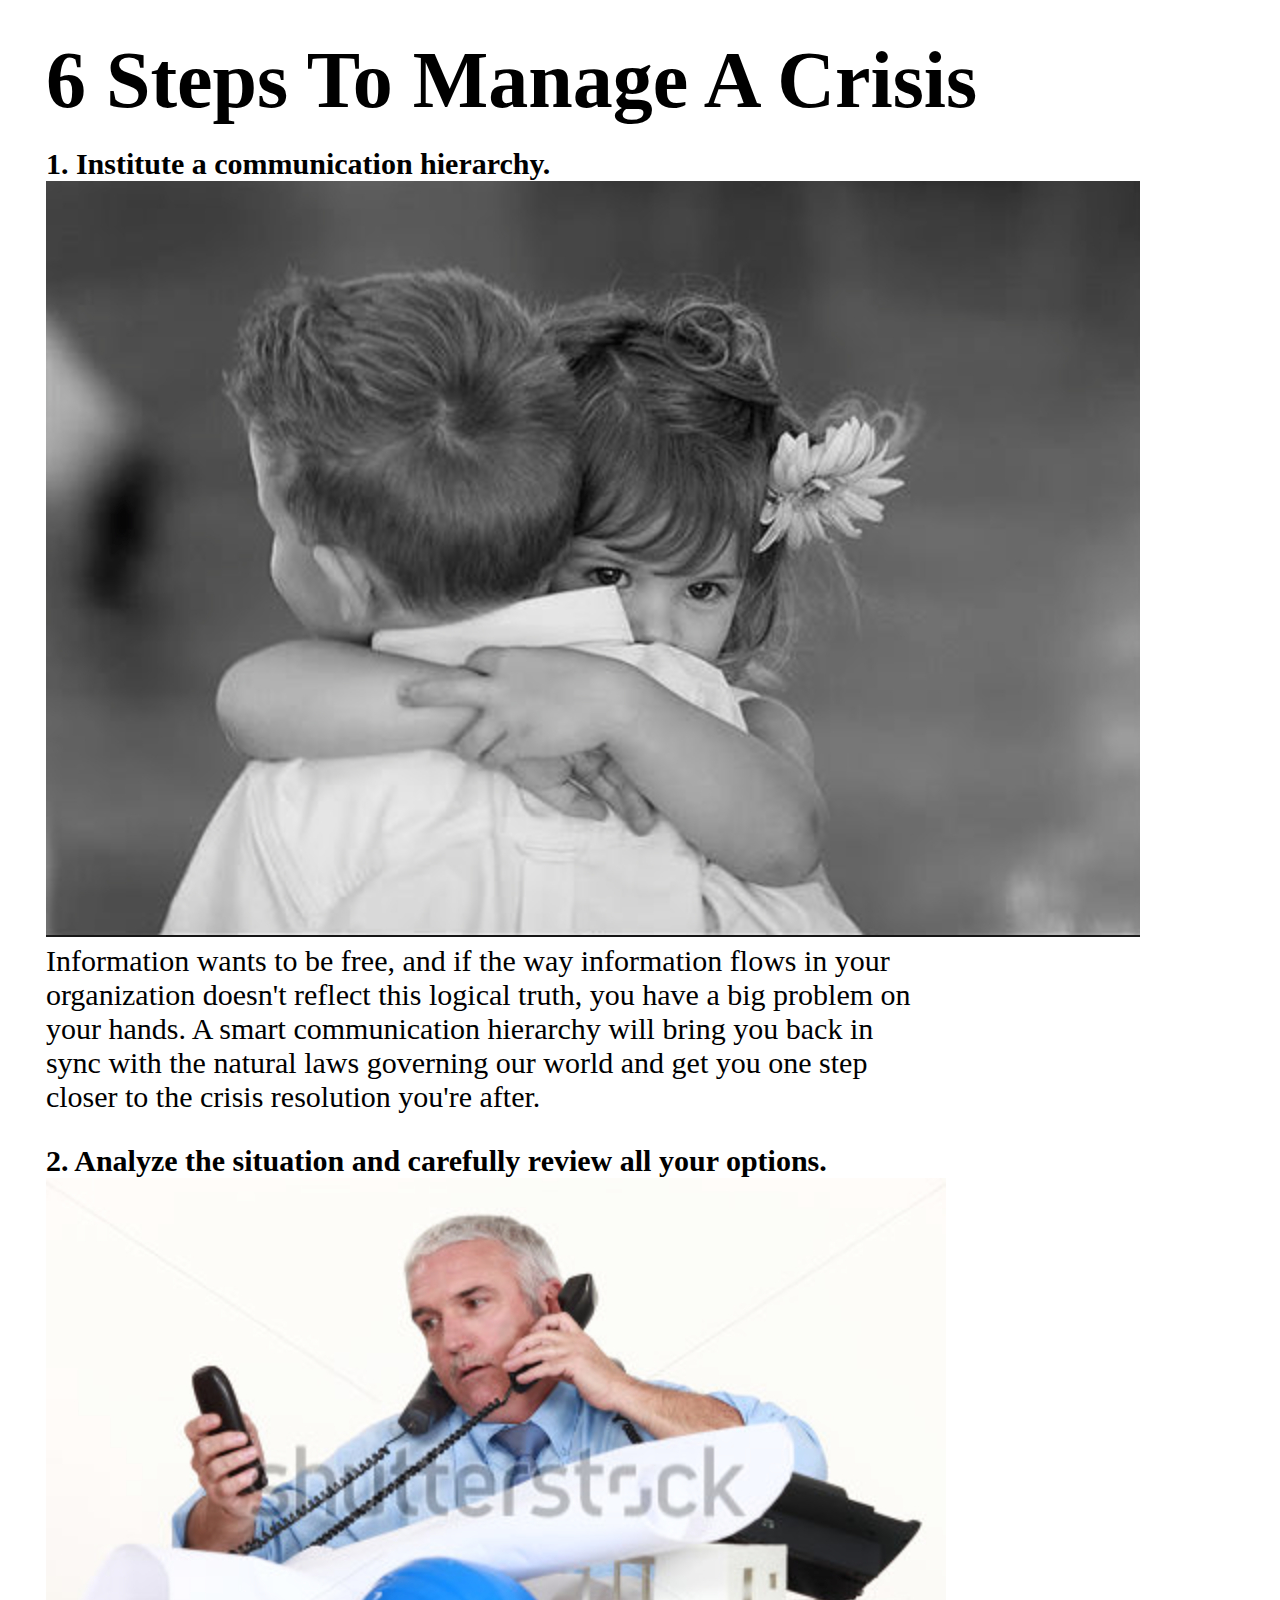
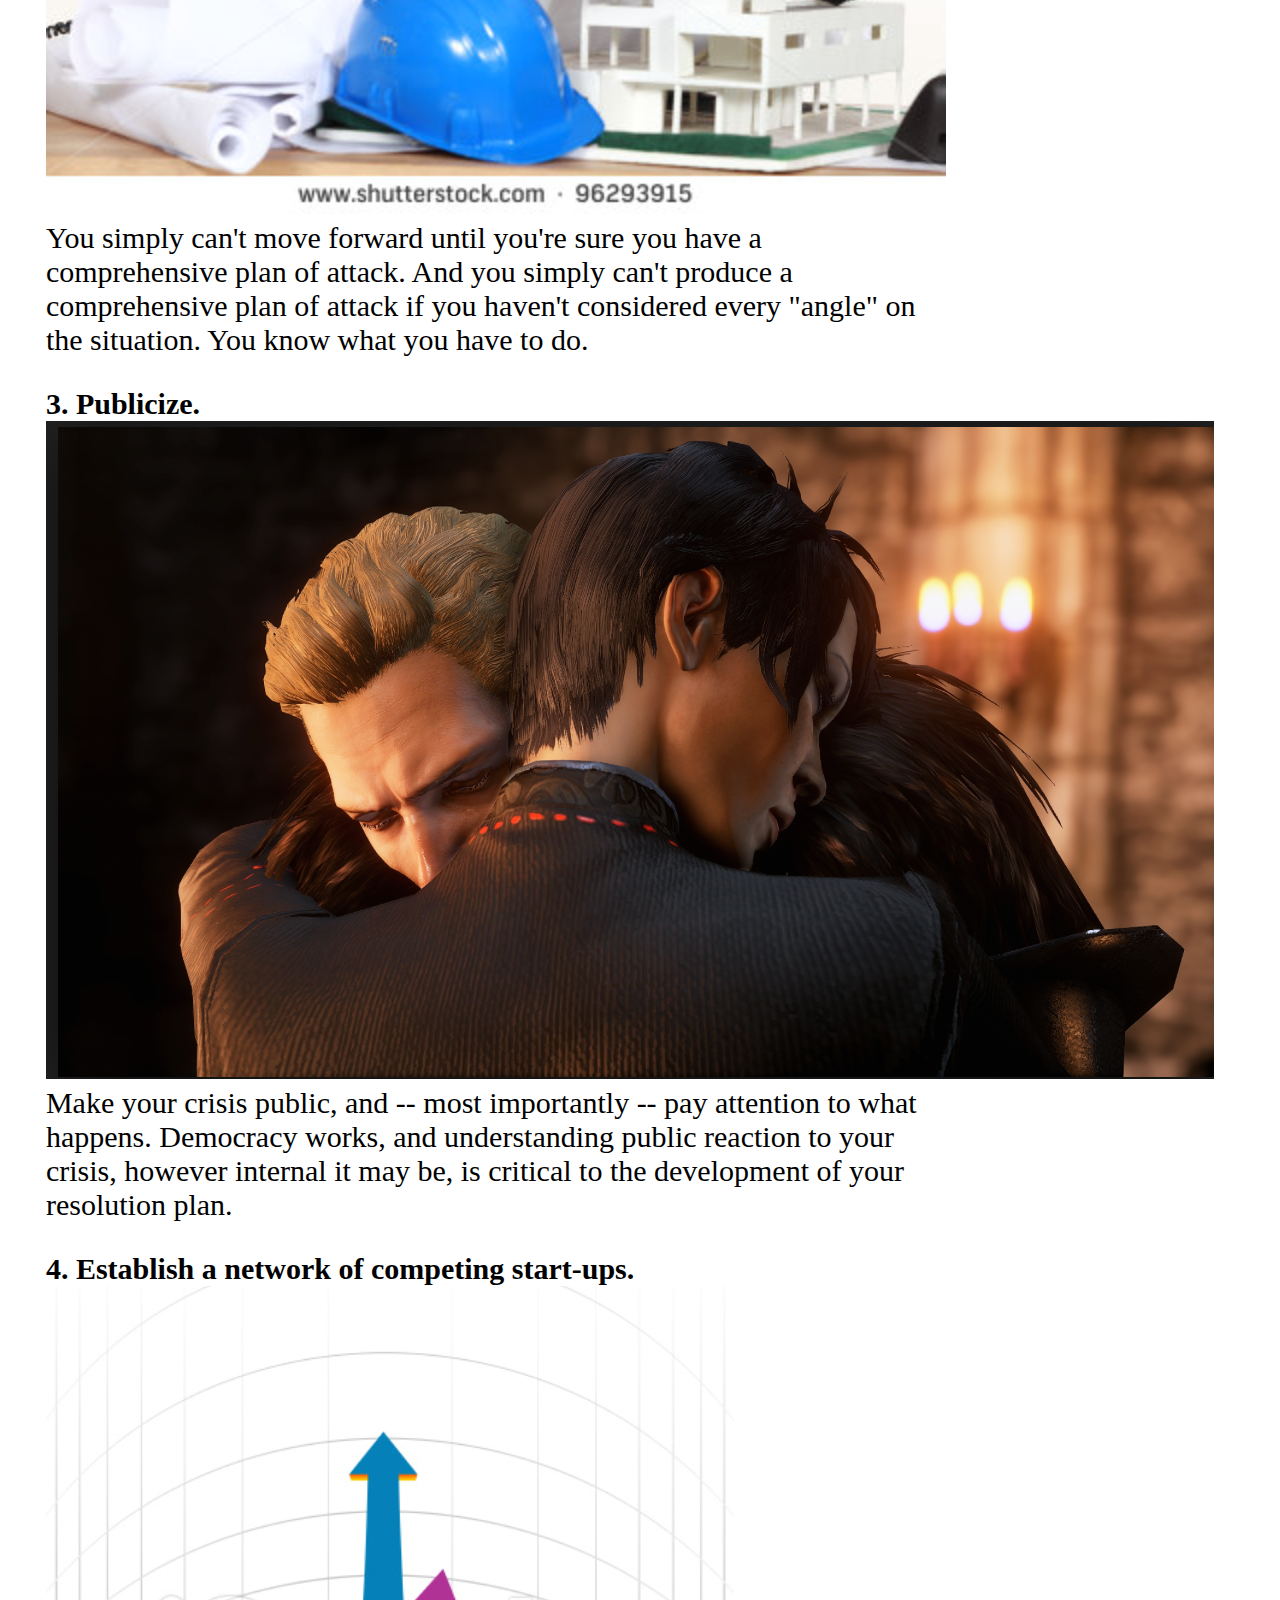
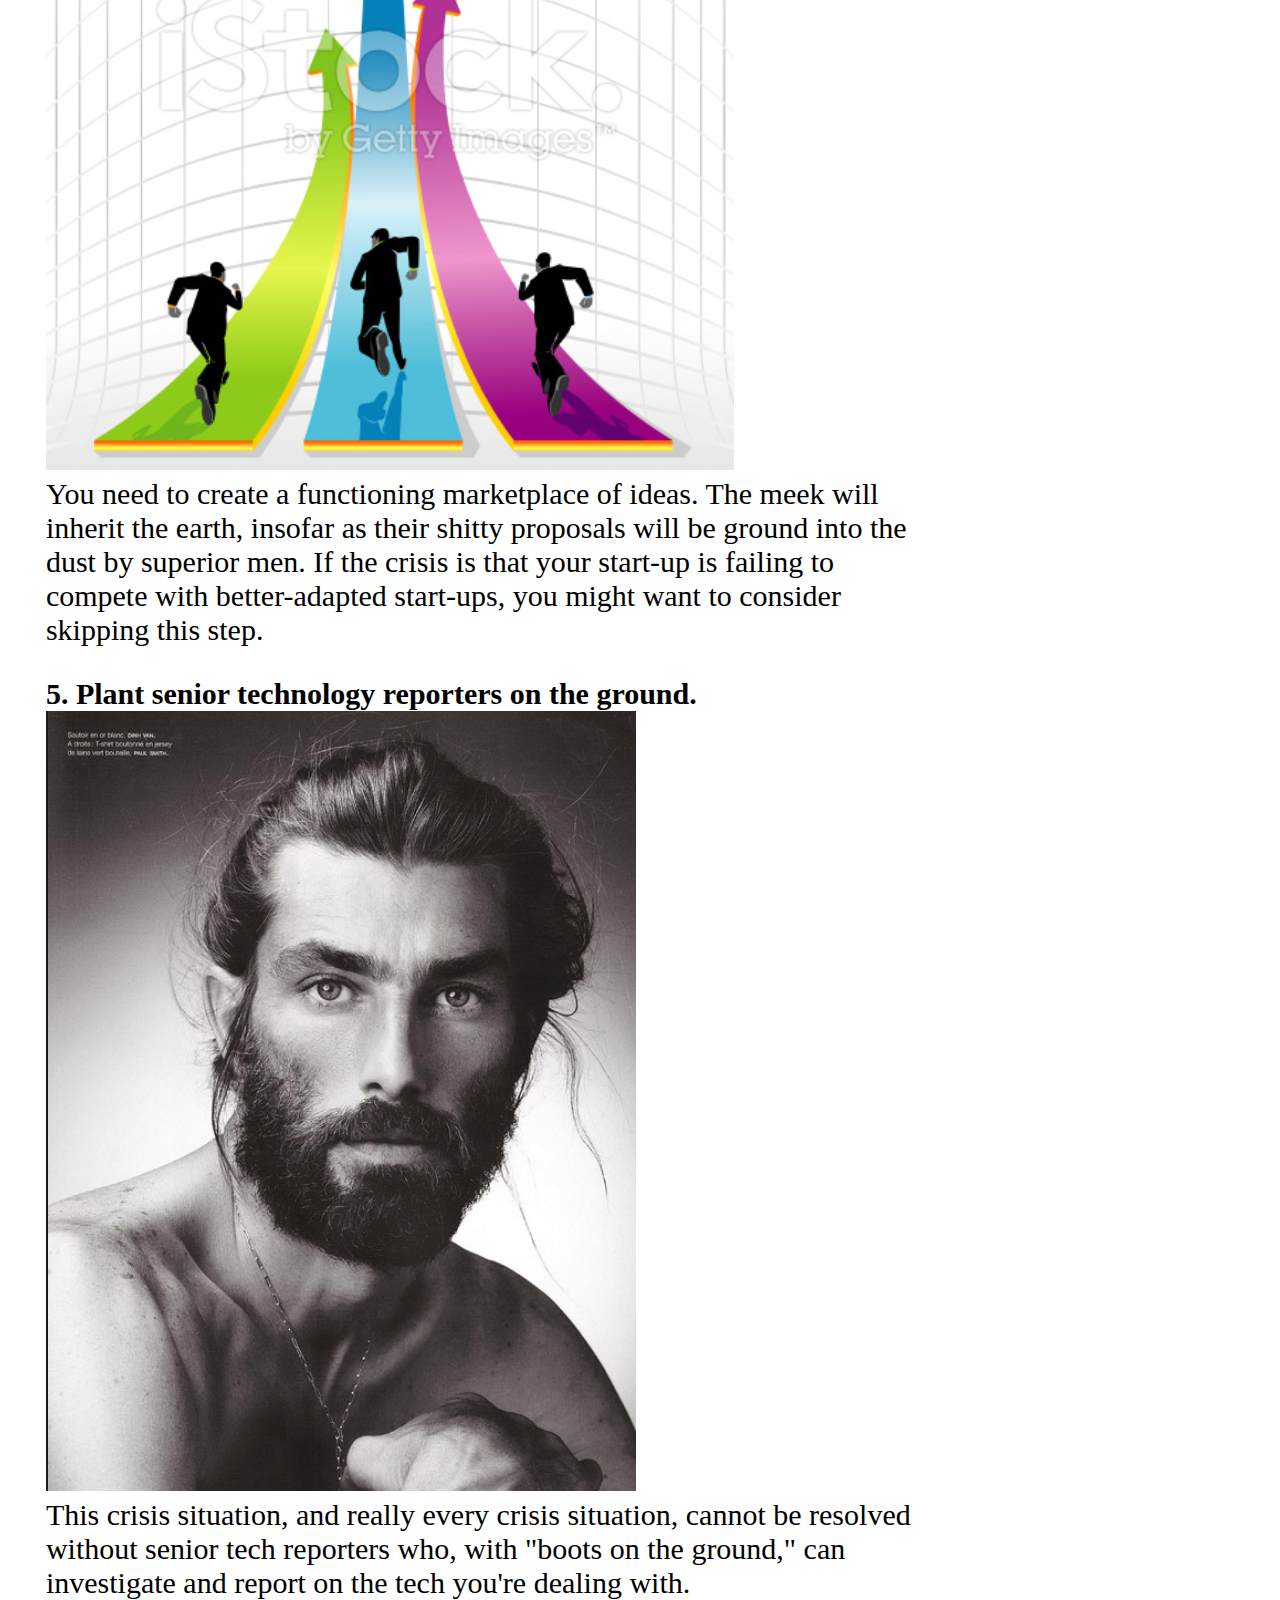
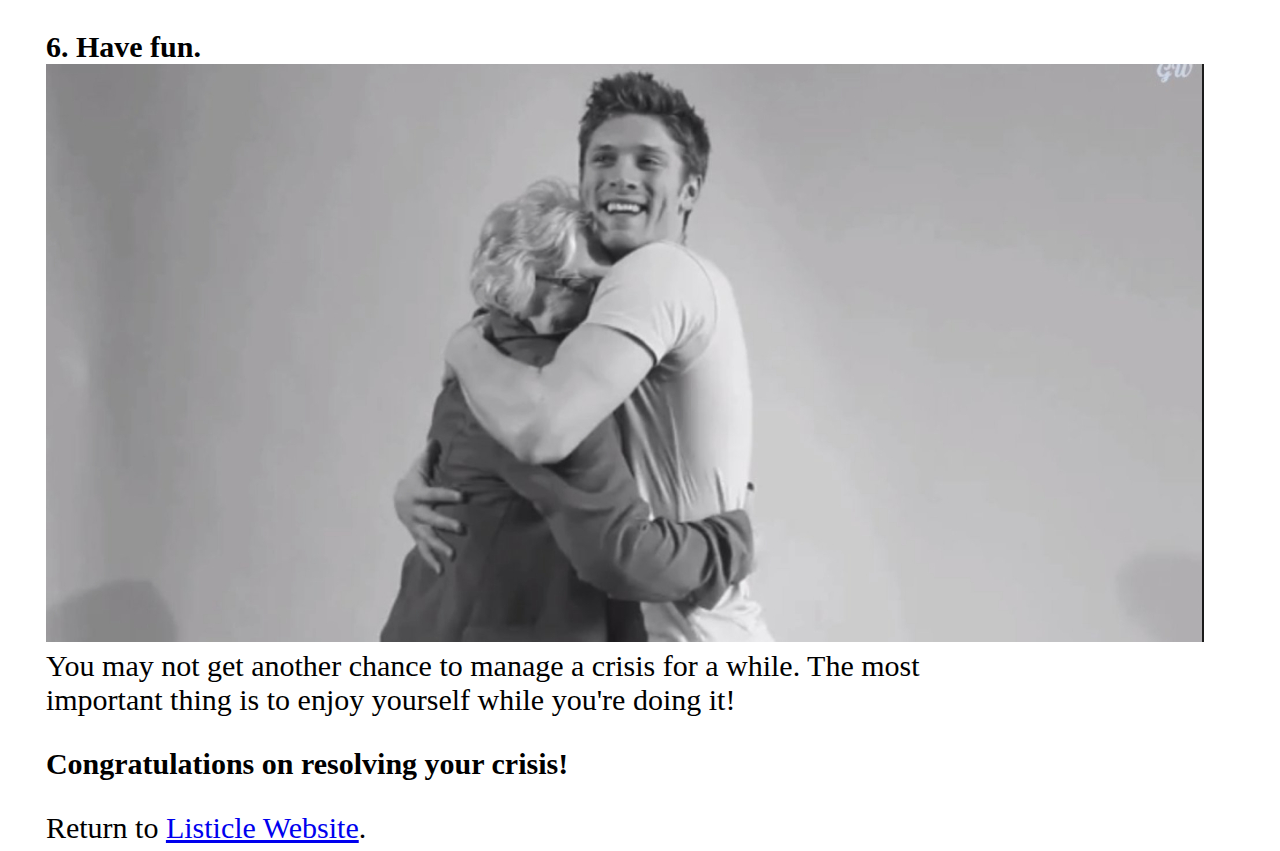
<file: lists/crisis/6StepsToManageACrisis.html>
<html>

  <head>

    <title>Listicle Website - 6 Steps To Manage A Crisis</title>
    <link type="text/css" rel="stylesheet" href="../../stylesheet.css"/>
    <link rel="icon" href="../../favicon.ico" type="image/x-icon" />

  </head>

  <body>

    <h1 class="listtitle" id="crisis">6 Steps To Manage A Crisis</h1>

    <div class="listbody" id="crisis">
      <ul id="crisis">
        <li><b>1. Institute a communication hierarchy.</b>
          <br><img src="1.jpg">
          <br>Information wants to be free, and if the way information flows in your organization doesn't reflect this logical truth, you have a big problem on your hands.
          A smart communication hierarchy will bring you back in sync with the natural laws governing our world and get you one step closer to the crisis resolution you're after.
          </li>
        <li><b>2. Analyze the situation and carefully review all your options.</b>
          <br><img src="2.jpg">
          <br>You simply can't move forward until you're sure you have a comprehensive plan of attack. And you simply can't produce a comprehensive plan of attack if you haven't
          considered every "angle" on the situation. You know what you have to do.
          </li>
        <li><b>3. Publicize.</b>
          <br><img src="3.jpg">
          <br>Make your crisis public, and -- most importantly -- pay attention to what happens. Democracy works, and understanding public reaction to your crisis, however internal
          it may be, is critical to the development of your resolution plan.
          </li>
        <li><b>4. Establish a network of competing start-ups.</b>
          <br><img src="4.jpg">
          <br>You need to create a functioning marketplace of ideas. The meek will inherit the earth, insofar as their shitty proposals will be ground into the dust by superior men.
          If the crisis is that your start-up is failing to compete with better-adapted start-ups, you might want to consider skipping this step.
          </li>
        <li><b>5. Plant senior technology reporters on the ground.</b>
          <br><img src="5.jpg">
          <br>This crisis situation, and really every crisis situation, cannot be resolved without senior tech reporters who, with "boots on the ground," can investigate and
          report on the tech you're dealing with.
          </li>
        <li><b>6. Have fun.</b>
          <br><img src="6.jpg">
          <br>You may not get another chance to manage a crisis for a while. The most important thing is to enjoy yourself while you're doing it!
          </li>
        <li><b>Congratulations on resolving your crisis!</b>
          </li>
        <li>Return to <a href="../../index.html">Listicle Website</a>.</li>
      </ul>
    </div>

  </body>

</html>
</file>
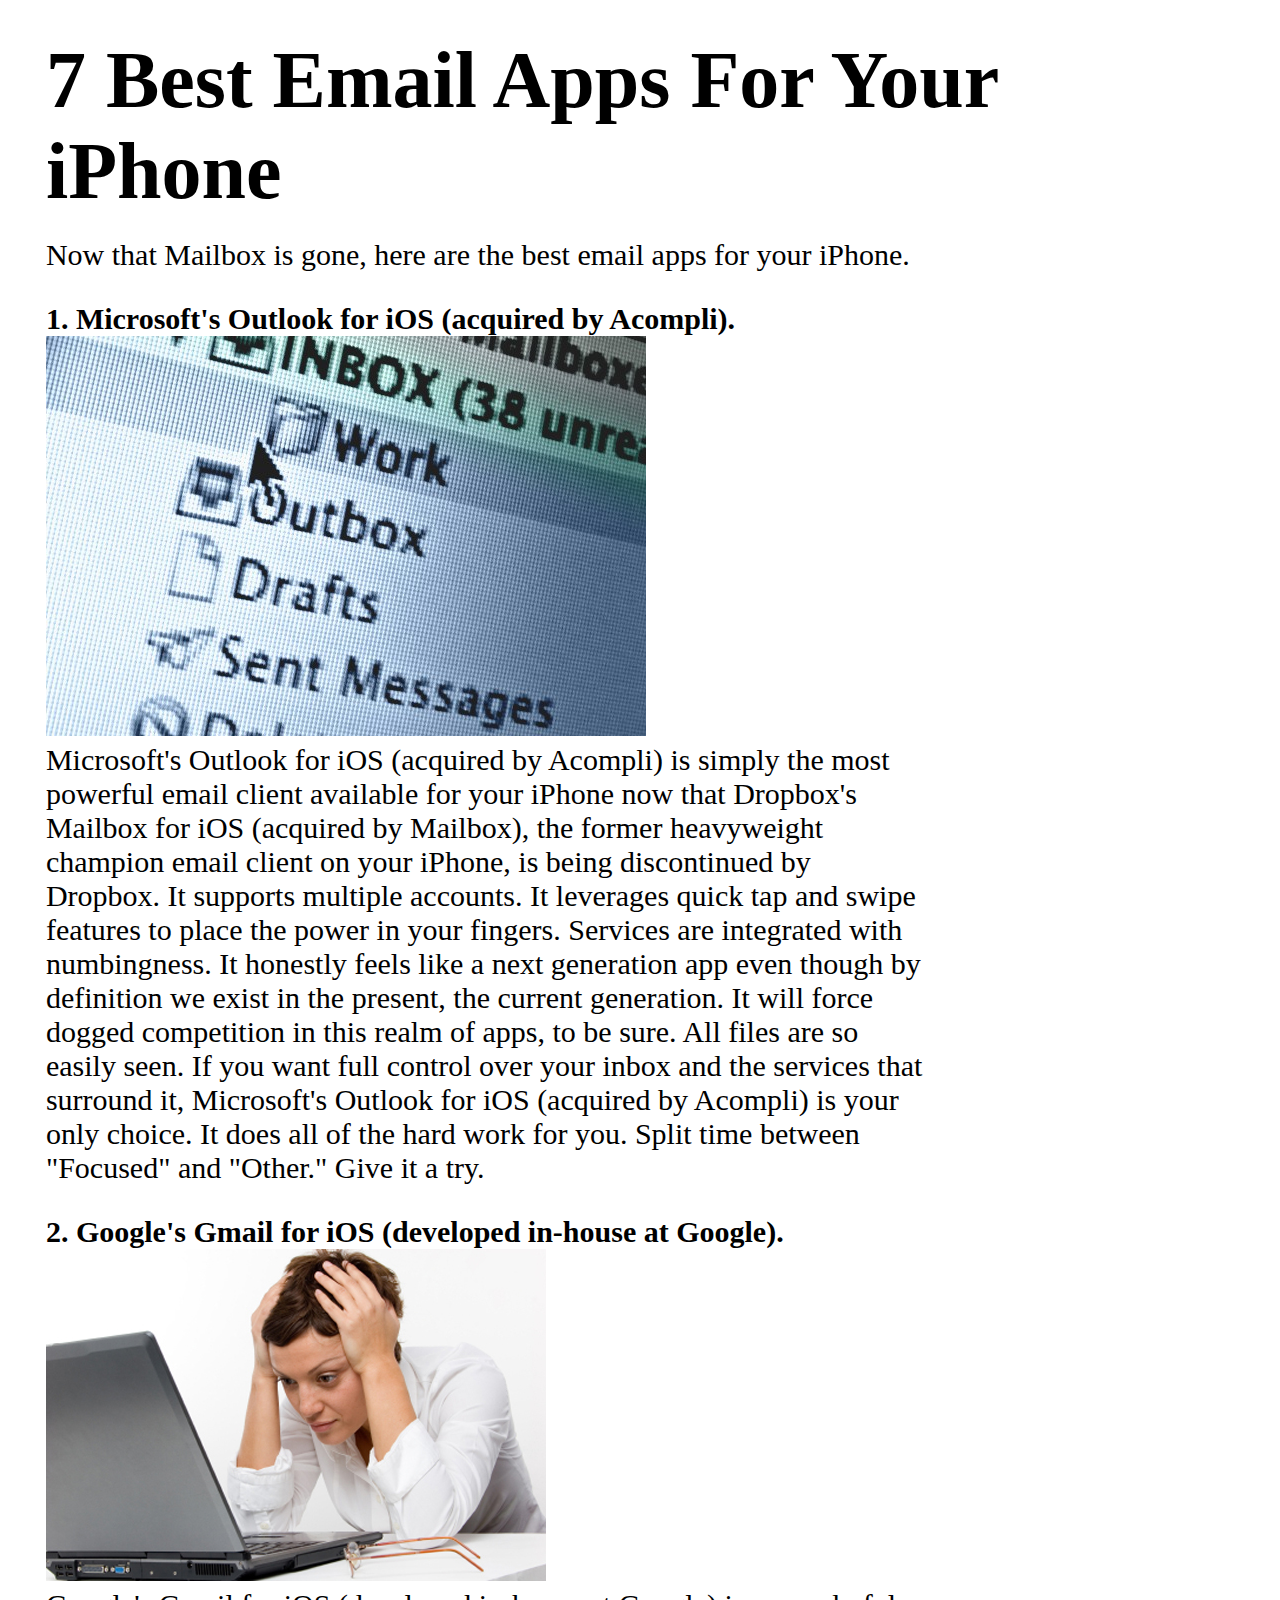
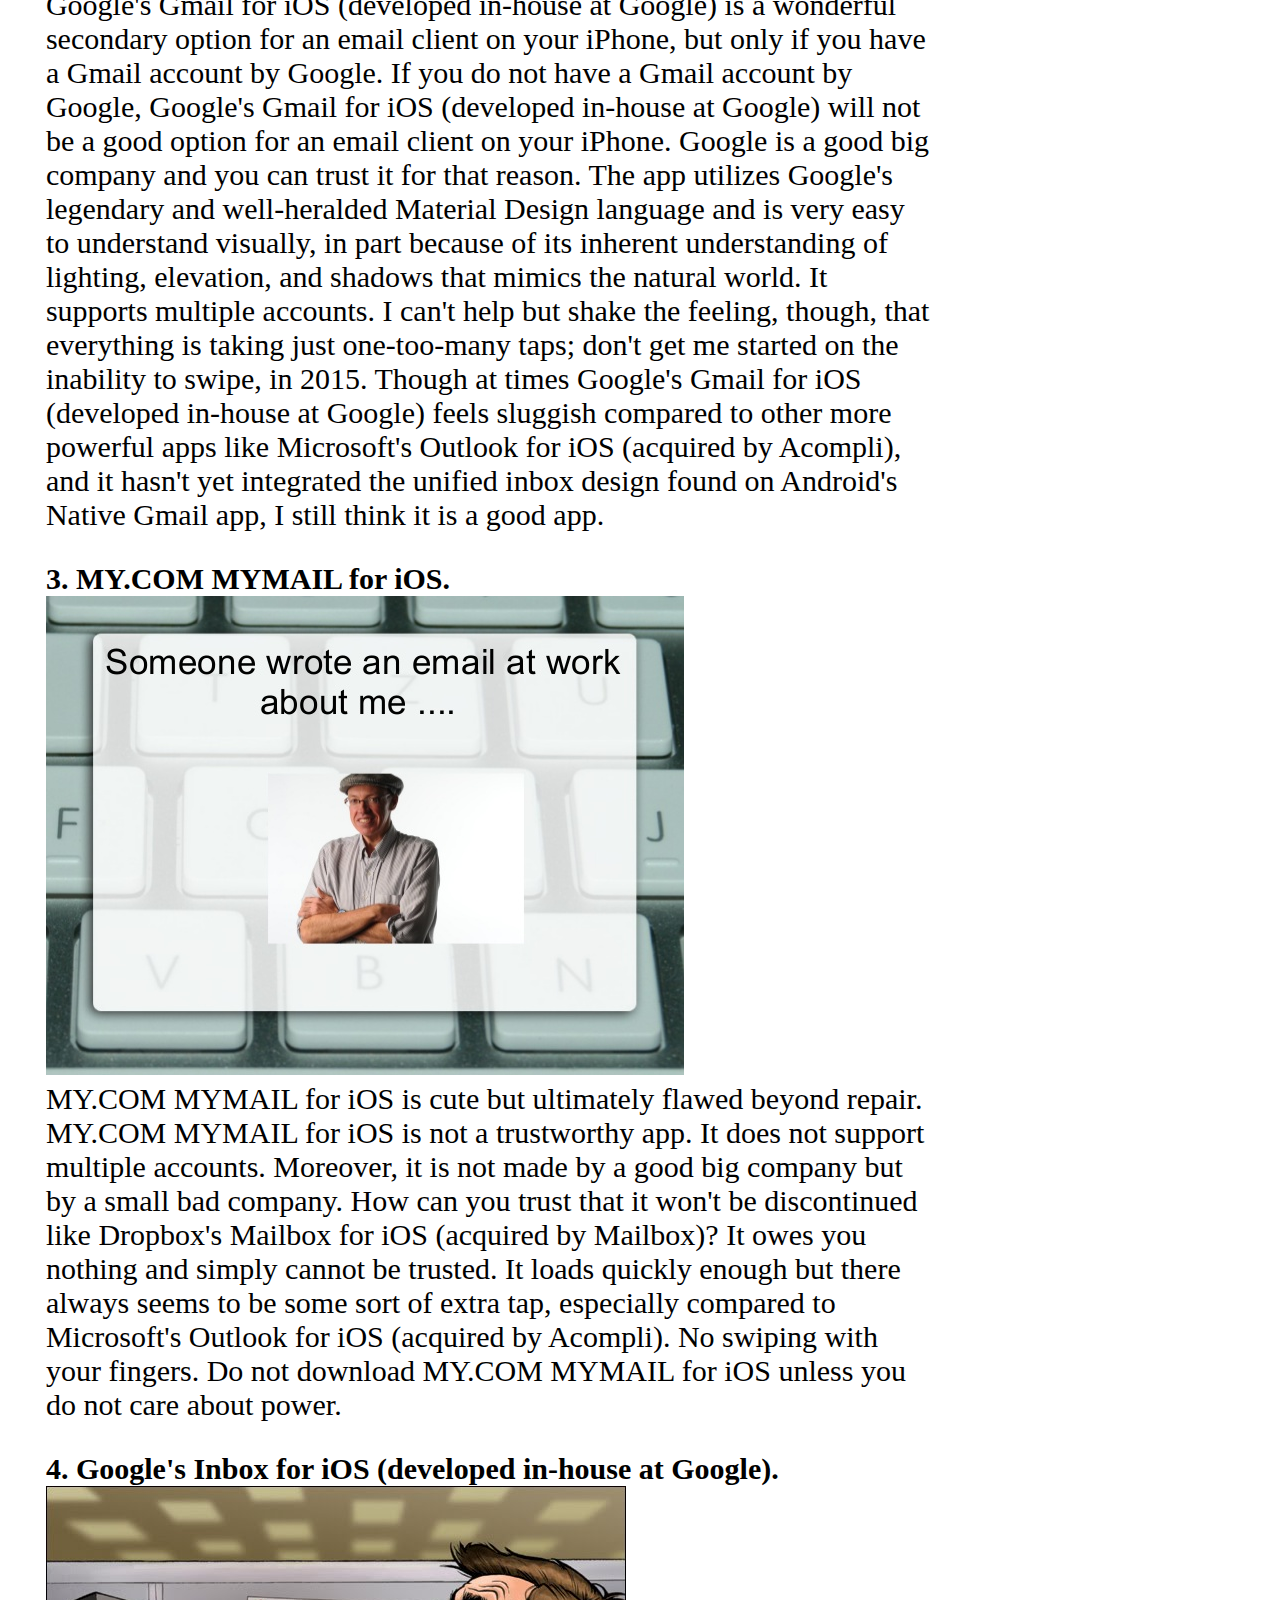
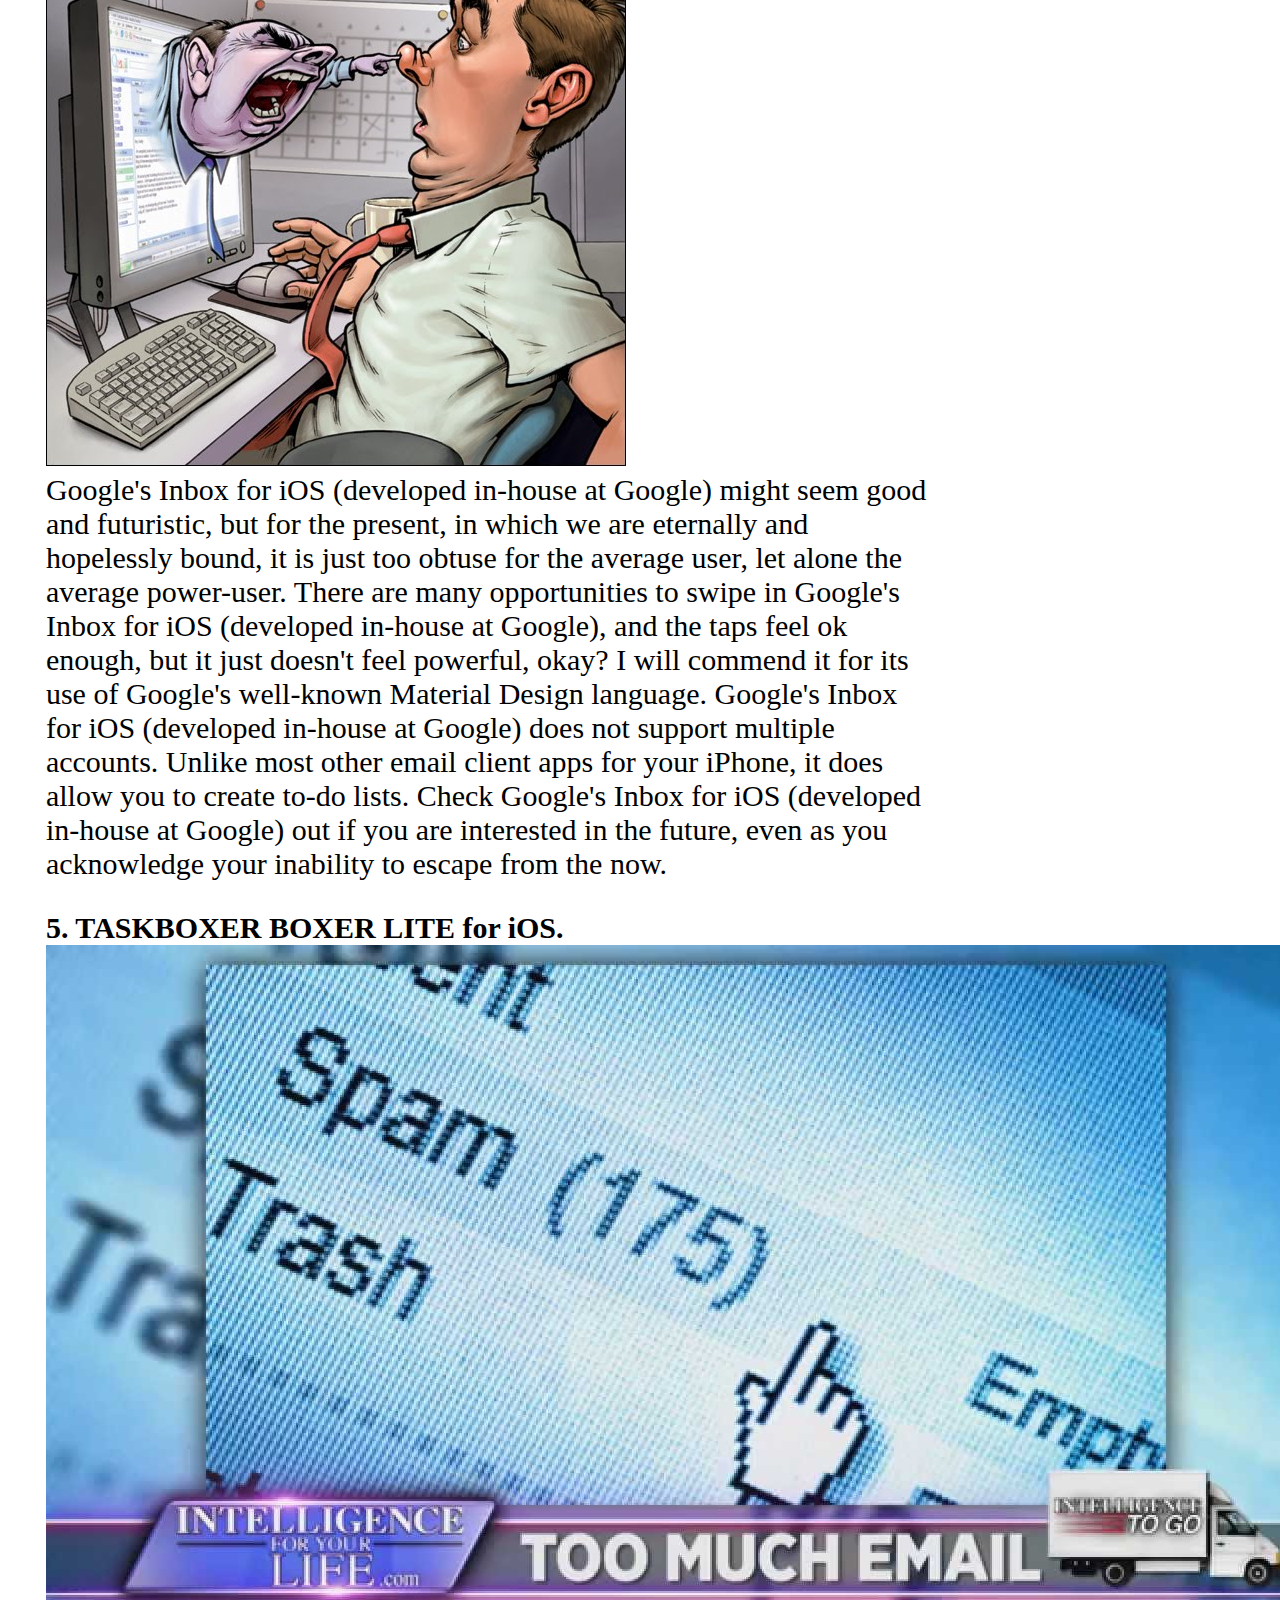
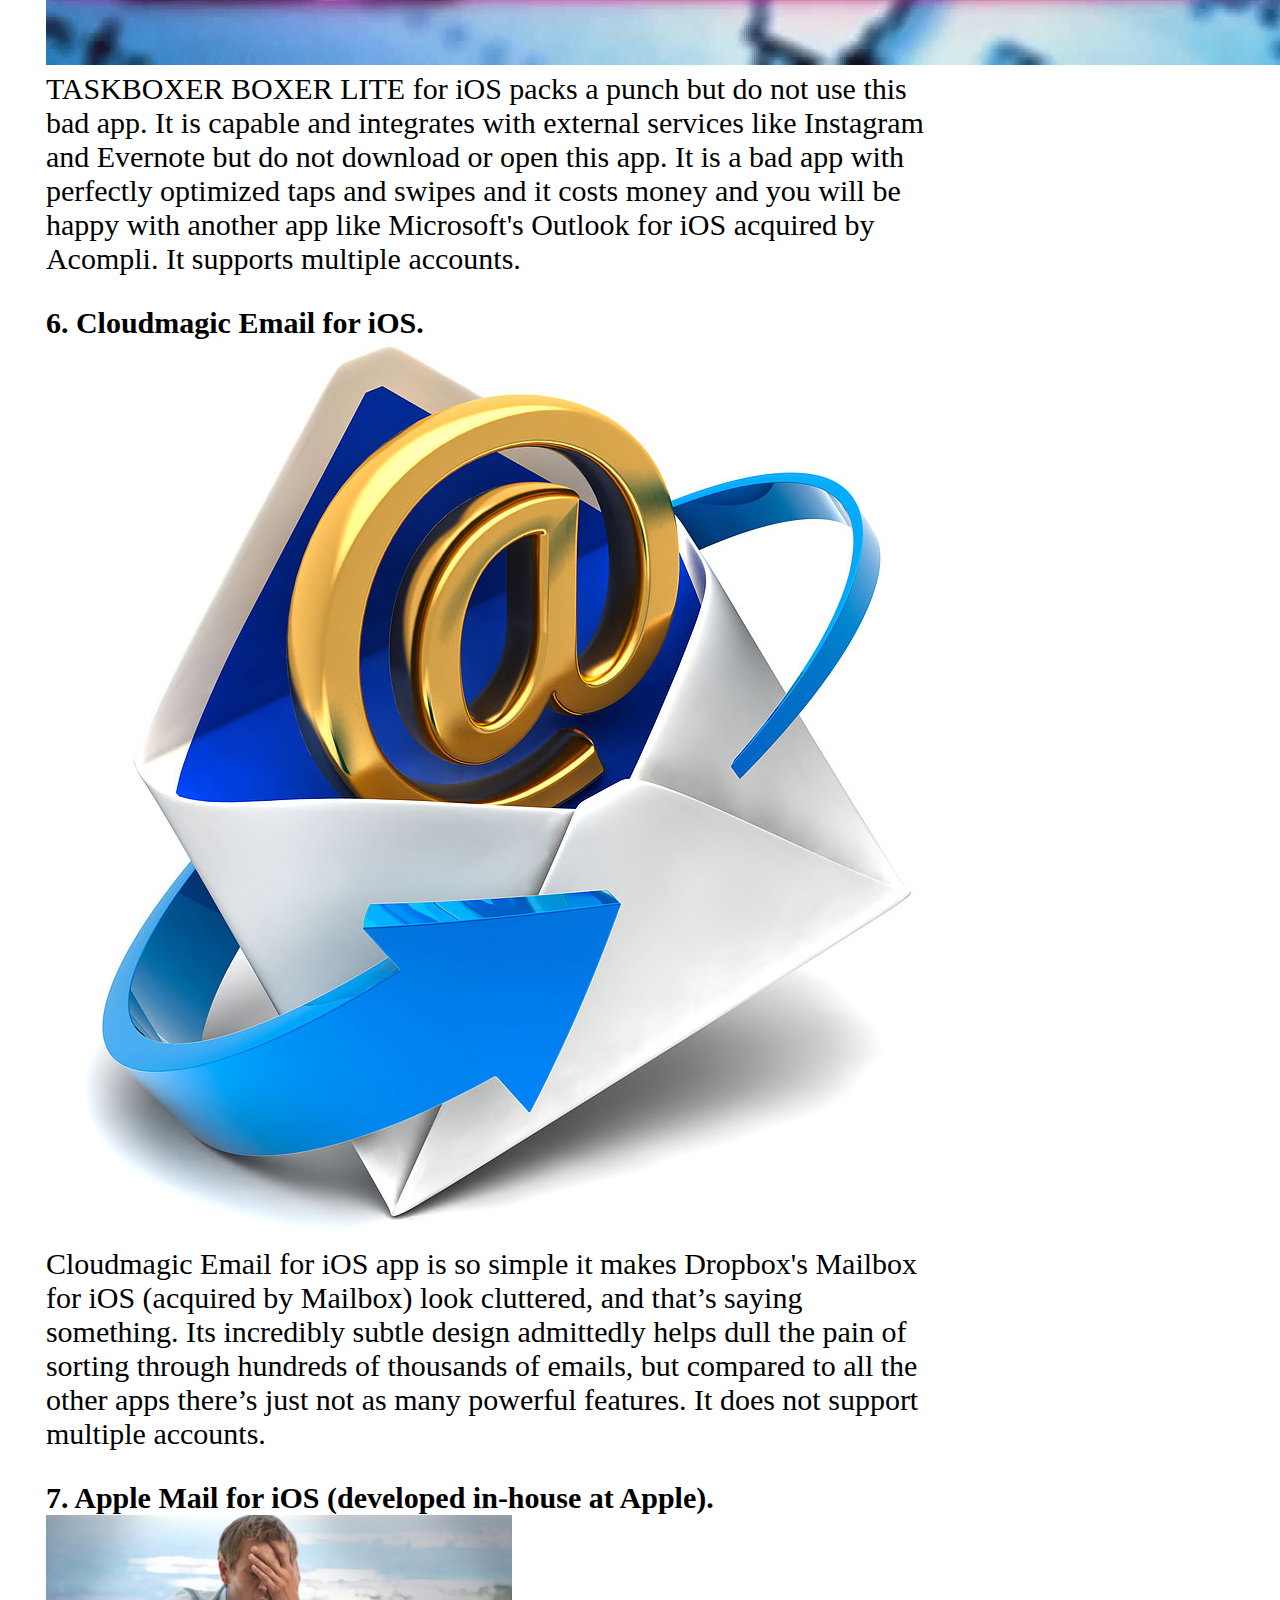
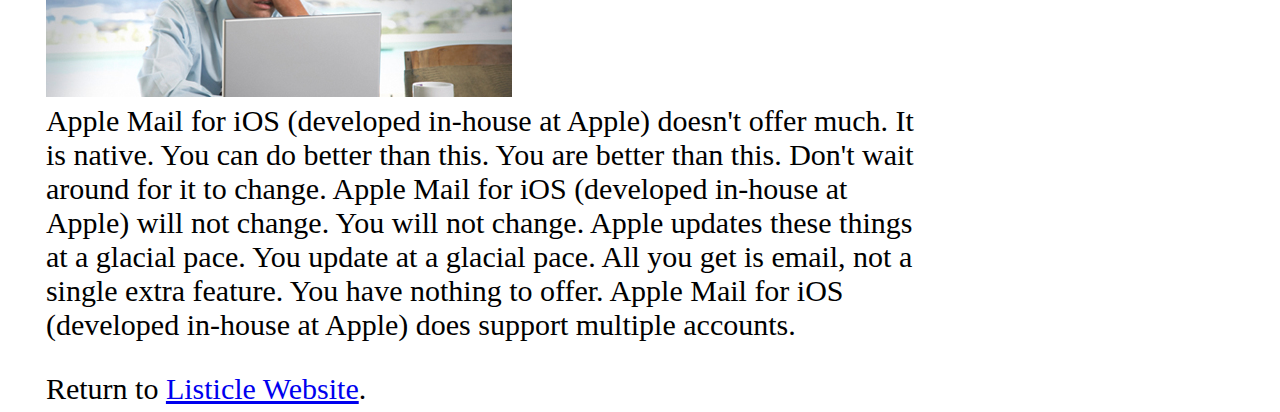
<file: lists/email/7BestEmailAppsForYouriPhone.html>
<html>

  <head>

    <title>Listicle Website - 7 Best Email Apps For Your iPhone</title>
    <link type="text/css" rel="stylesheet" href="../../stylesheet.css"/>
    <link rel="icon" href="../../favicon.ico" type="image/x-icon" />

  </head>

  <body>

    <h1 class="listtitle" id="email">7 Best Email Apps For Your iPhone</h1>

    <div class="listbody" id="email">
      <ul id="email">
        <li>Now that Mailbox is gone, here are the best email apps for your iPhone.</li>
        <li><b>1. Microsoft's Outlook for iOS (acquired by Acompli).</b>
          <br><img src="1.jpg">
          <br>Microsoft's Outlook for iOS (acquired by Acompli) is simply the most powerful email client available for your iPhone
          now that Dropbox's Mailbox for iOS (acquired by Mailbox), the former heavyweight champion email client on your iPhone, is being discontinued
          by Dropbox. It supports multiple accounts. It leverages quick tap and swipe features to place the power in your fingers.
          Services are integrated with numbingness. It honestly feels like a next generation app even though by definition we
          exist in the present, the current generation. It will force dogged competition in this realm of apps, to be sure. All
          files are so easily seen. If you want full control over your inbox and the services that surround it, Microsoft's Outlook
          for iOS (acquired by Acompli) is your only choice. It does all of the hard work for you. Split time between "Focused" and
          "Other." Give it a try.
          </li>
        <li><b>2. Google's Gmail for iOS (developed in-house at Google).</b>
          <br><img src="2.jpg">
          <br>Google's Gmail for iOS (developed in-house at Google) is a wonderful secondary option for an email client on your iPhone,
          but only if you have a Gmail account by Google. If you do not have a Gmail account by Google, Google's Gmail for iOS
          (developed in-house at Google) will not be a good option for an email client on your iPhone. Google is a good big company
          and you can trust it for that reason. The app utilizes Google's
          legendary and well-heralded Material Design language and is very easy to understand visually, in part because of its
          inherent understanding of lighting, elevation, and shadows that mimics the natural world. It supports multiple accounts.
          I can't help but shake the feeling, though, that everything is taking just one-too-many taps; don't get me started on
          the inability to swipe, in 2015. Though at times Google's Gmail for iOS (developed in-house at Google) feels sluggish
          compared to other more powerful apps like Microsoft's Outlook for iOS (acquired by Acompli), and it hasn't yet integrated
          the unified inbox design found on Android's Native Gmail app, I still think it is a good app.
          </li>
        <li><b>3. MY.COM MYMAIL for iOS.</b>
          <br><img src="3.jpg">
          <br>MY.COM MYMAIL for iOS is cute but ultimately flawed beyond repair. MY.COM MYMAIL for iOS is not a trustworthy app. It
          does not support multiple accounts. Moreover, it is not made by a good big company but by a small bad company. How can
          you trust that it won't be discontinued like Dropbox's Mailbox for iOS (acquired by Mailbox)? It owes you nothing and
          simply cannot be trusted. It loads quickly enough but there always seems to be some sort of extra tap, especially compared
          to Microsoft's Outlook for iOS (acquired by Acompli). No swiping with your fingers. Do not download MY.COM MYMAIL for iOS
          unless you do not care about power.
          </li>
        <li><b>4. Google's Inbox for iOS (developed in-house at Google).</b>
          <br><img src="4.jpg">
          <br>Google's Inbox for iOS (developed in-house at Google) might seem good and futuristic, but for the present, in which we are
eternally and hopelessly bound, it is just too obtuse for the average user, let alone the average power-user. There are many
opportunities to swipe in Google's Inbox for iOS (developed in-house at Google), and the taps feel ok enough, but it just
doesn't feel powerful, okay? I will commend it for its use of Google's well-known Material Design language.
Google's Inbox for iOS (developed in-house at Google) does not support multiple accounts. Unlike most other email client
apps for your iPhone, it does allow you to create to-do lists. Check Google's Inbox for iOS (developed in-house at Google)
out if you are interested in the future, even as you acknowledge your inability to escape from the now.
          </li>
        <li><b>5. TASKBOXER BOXER LITE for iOS.</b>
          <br><img src="5.jpg">
          <br>TASKBOXER BOXER LITE for iOS packs a punch but do not use this bad app. It is capable and integrates with external
services like Instagram and Evernote but do not download or open this app. It is a bad app with perfectly optimized taps
and swipes and it costs money and you will be happy with another app like Microsoft's Outlook for iOS acquired by Acompli.
It supports multiple accounts.
          </li>
        <li><b>6. Cloudmagic Email for iOS.</b>
          <br><img src="6.jpg">
          <br>Cloudmagic Email for iOS app is so simple it makes Dropbox's Mailbox for iOS (acquired by Mailbox) look cluttered, and that’s
saying something. Its incredibly subtle design admittedly helps dull the pain of sorting through hundreds of thousands of emails,
but compared to all the other apps there’s just not as many powerful features. It does not support multiple accounts.
          </li>
        <li><b>7. Apple Mail for iOS (developed in-house at Apple).</b>
          <br><img src="7.jpg">
          <br>Apple Mail for iOS (developed in-house at Apple) doesn't offer much. It is native. You can do better than this.
You are better than this. Don't wait around for it to change. Apple Mail for iOS (developed in-house at Apple) will not
change. You will not change. Apple updates these things at a glacial pace. You update at a glacial pace. All you get is
email, not a single extra feature. You have nothing to offer. Apple Mail for iOS (developed in-house at Apple) does
support multiple accounts.
          </li>
        <li>Return to <a href="../../index.html">Listicle Website</a>.</li>
      </ul>
    </div>

  </body>

</html>
</file>
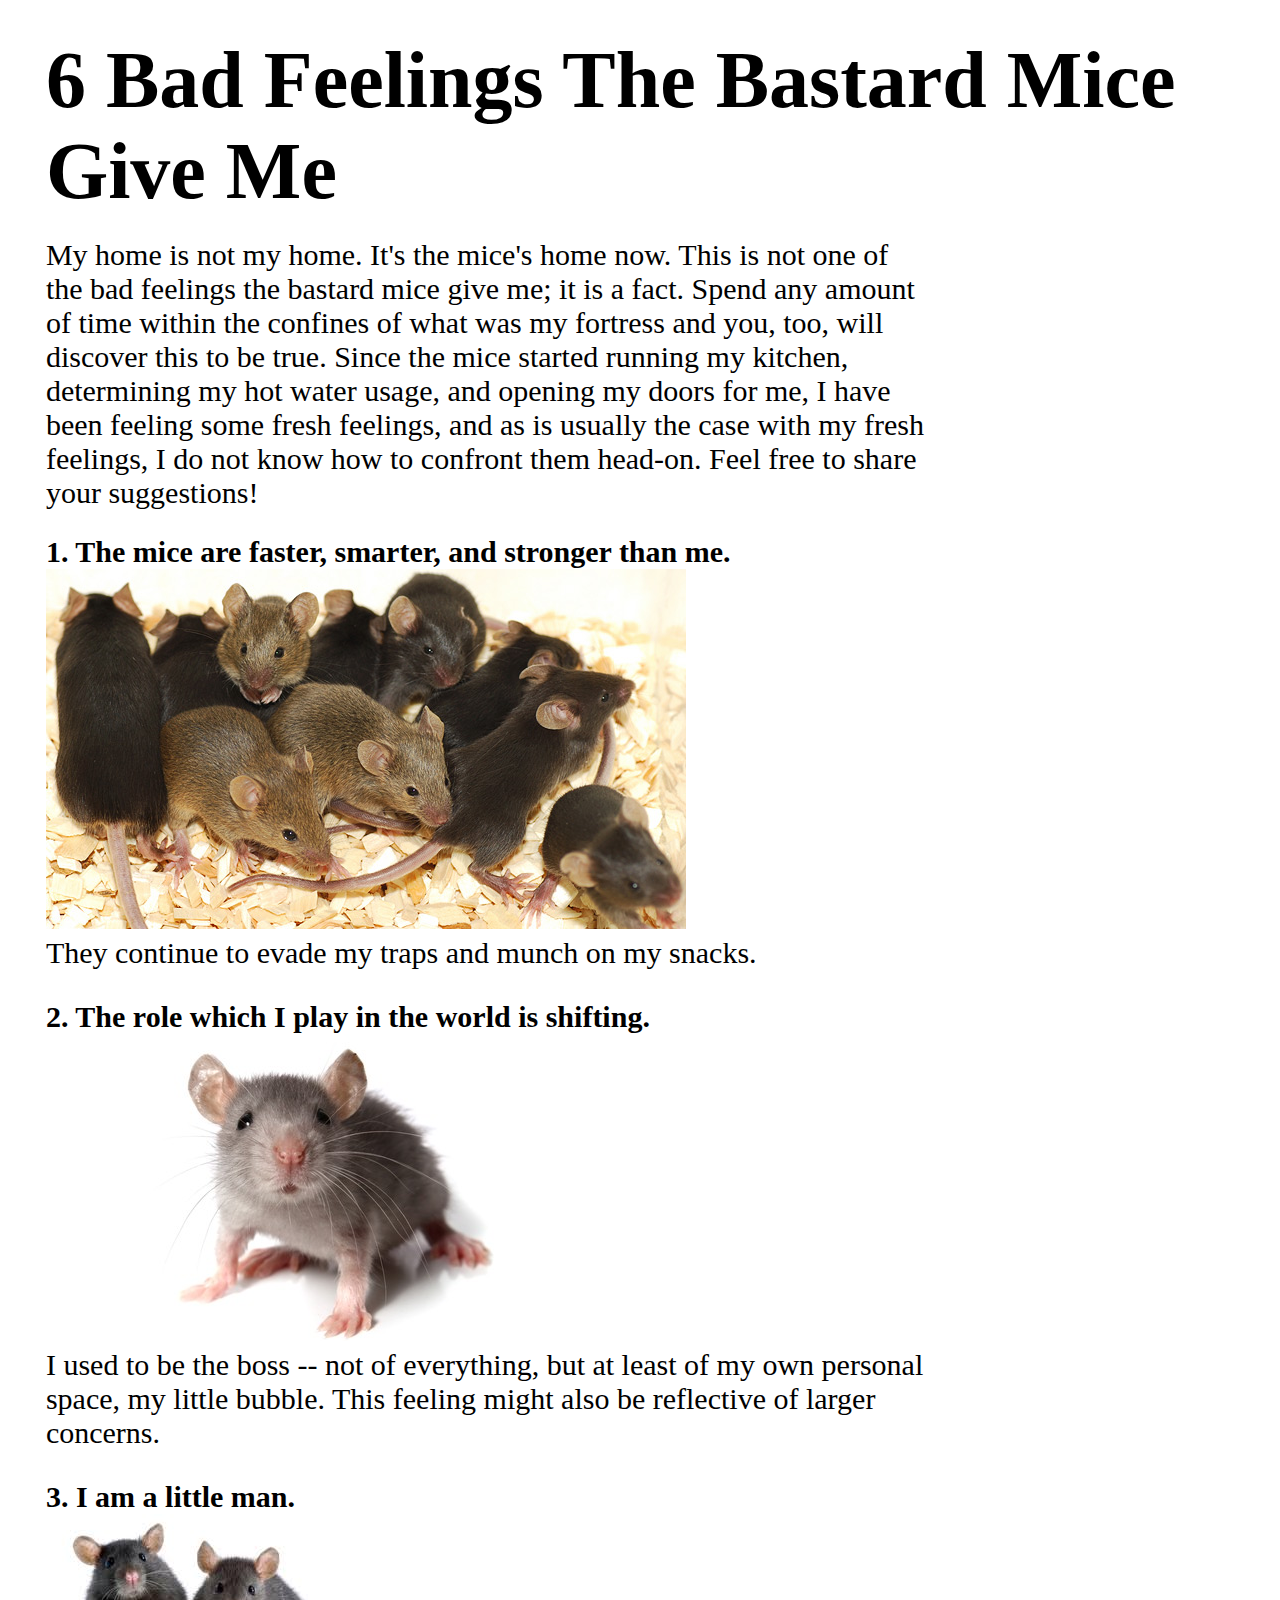
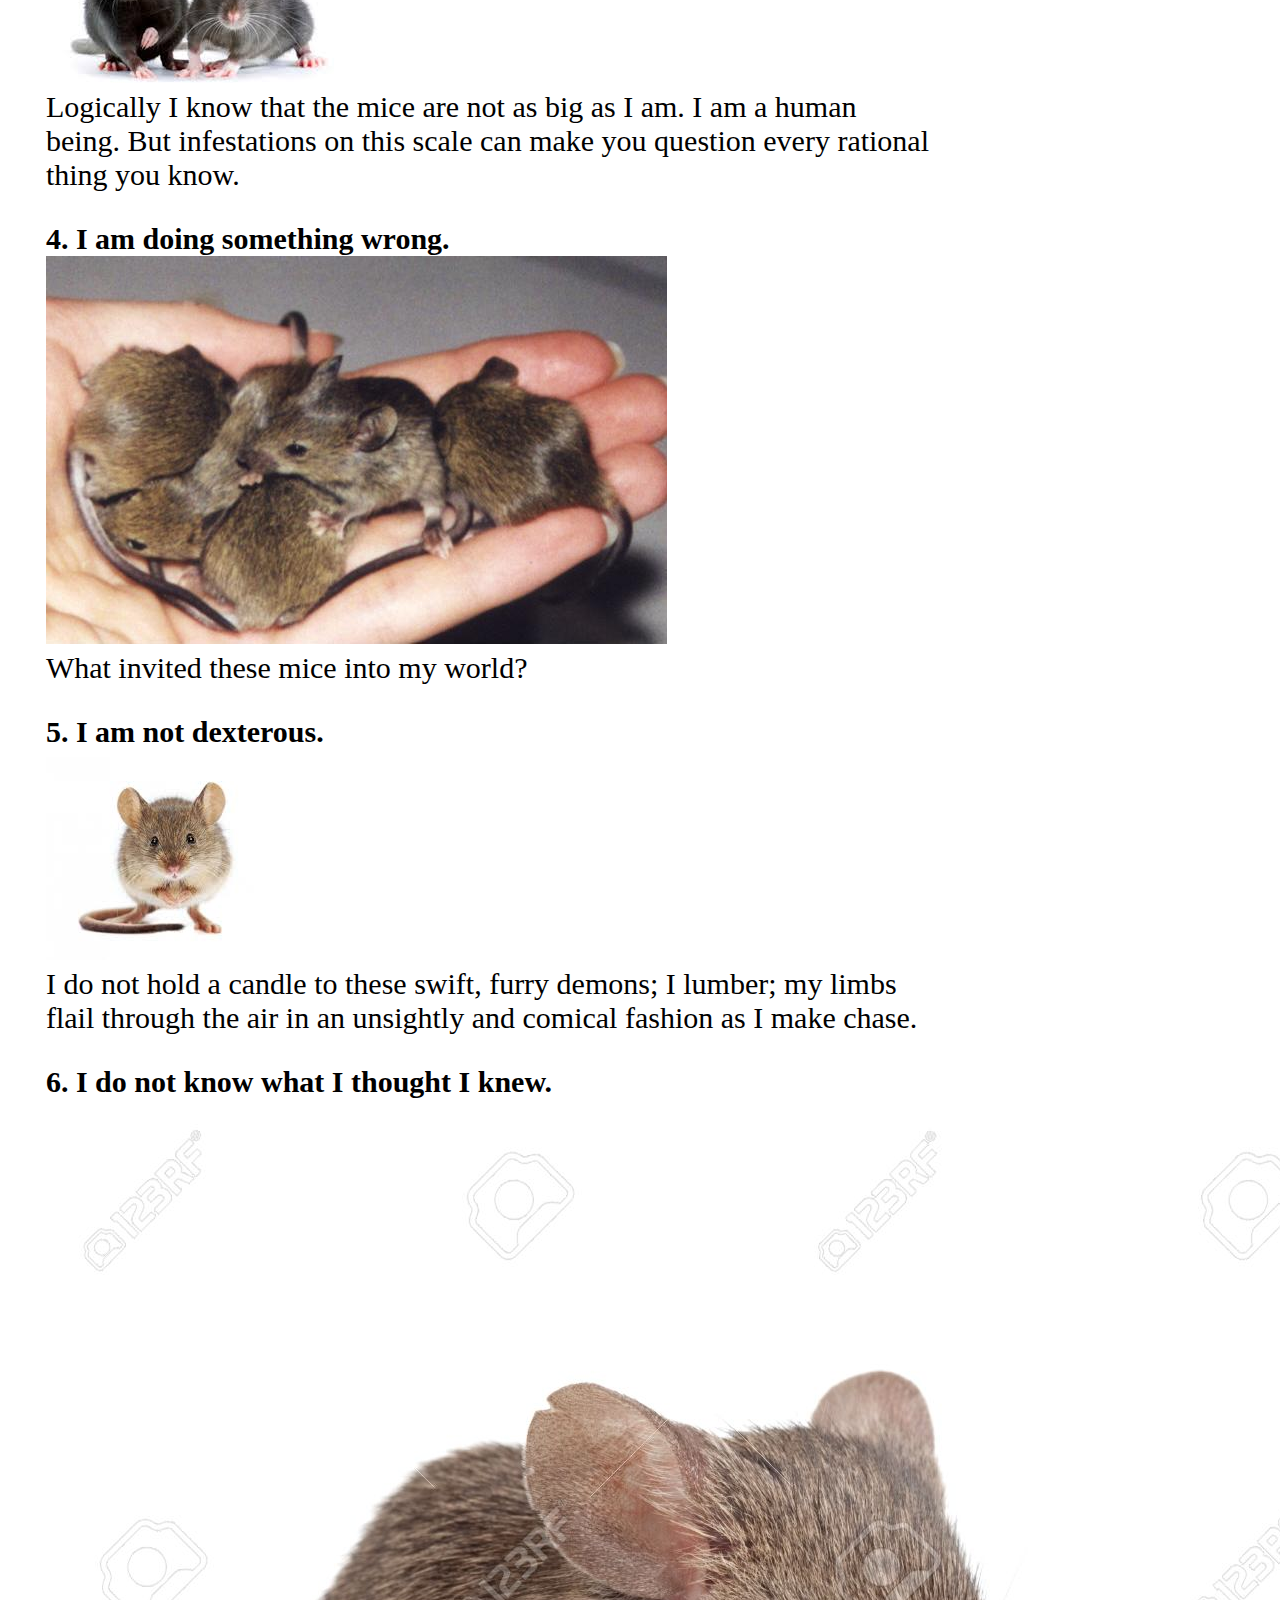
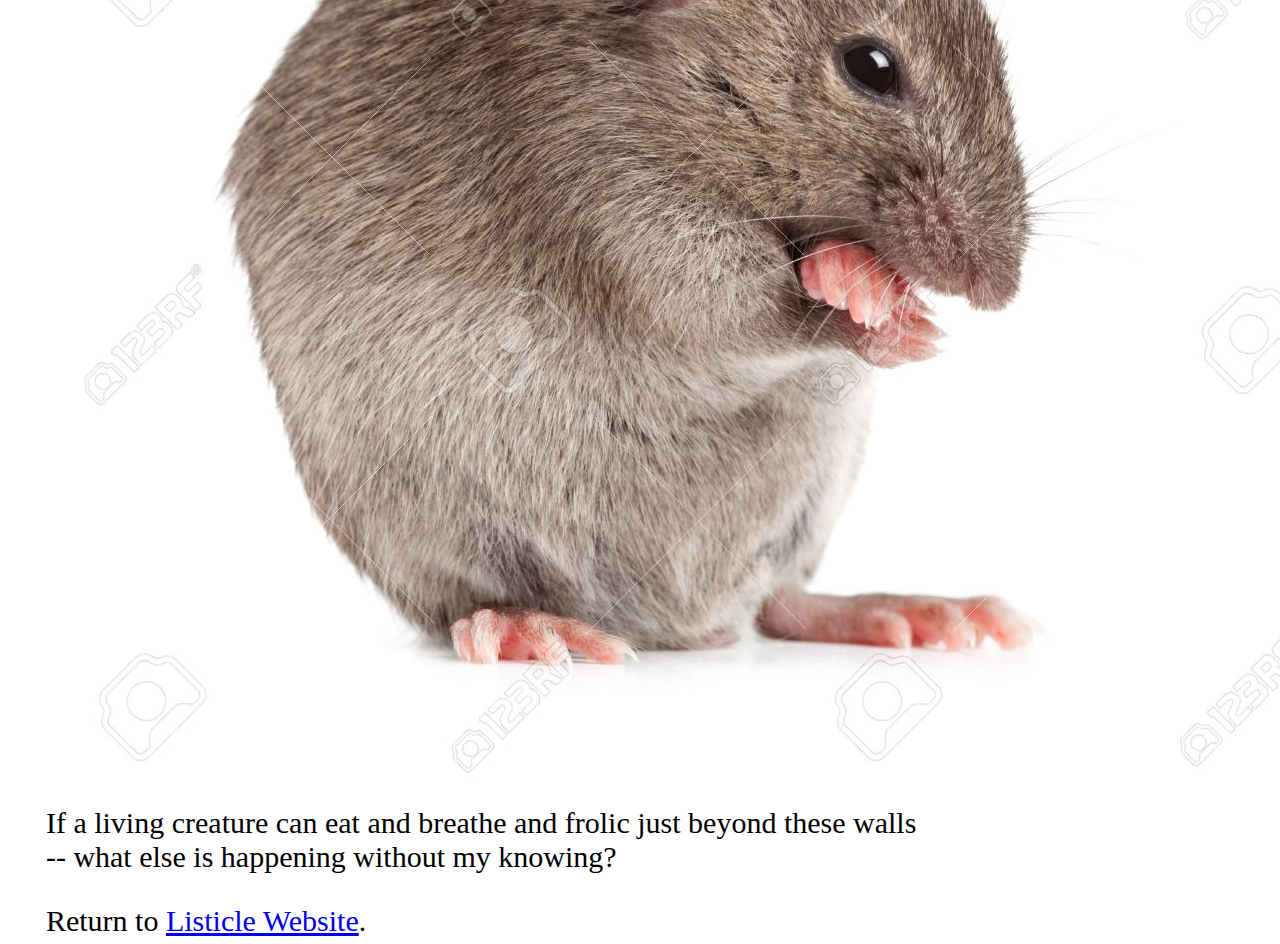
<file: lists/mice/6BadFeelingsTheBastardMiceGiveMe.html>
<html>

  <head>

    <title>Listicle Website - 6 Bad Feelings The Bastard Mice Give Me</title>
    <link type="text/css" rel="stylesheet" href="../../stylesheet.css"/>
    <link rel="icon" href="../../favicon.ico" type="image/x-icon" />

  </head>

  <body>

    <h1 class="listtitle" id="mice">6 Bad Feelings The Bastard Mice Give Me</h1>

    <div class="listintro" id="mice">My home is not my home. It's the mice's home now. This is not one of the bad feelings the bastard mice give me; it is a fact. Spend any amount of time within the confines
    of what was my fortress and you, too, will discover this to be true. Since the mice started running my kitchen, determining my hot water usage, and opening my doors for me,
    I have been feeling some fresh feelings, and as is usually the case with my fresh feelings, I do not know how to confront them head-on. Feel free to share your suggestions!
    </div>

    <div class="listbody" id="mice">
      <ul id="mice">
        <li><b>1. The mice are faster, smarter, and stronger than me.</b>
          <br><img src="1.jpg">
          <br>They continue to evade my traps and munch on my snacks.
          </li>
        <li><b>2. The role which I play in the world is shifting.</b>
          <br><img src="2.jpg">
          <br>I used to be the boss -- not of everything, but at least of my own personal space, my little bubble. This feeling might also be reflective of larger concerns.
          </li>
        <li><b>3. I am a little man.</b>
          <br><img src="3.jpg">
          <br>Logically I know that the mice are not as big as I am. I am a human being. But infestations on this scale can make you question every rational thing you know.
          </li>
        <li><b>4. I am doing something wrong.</b>
          <br><img src="4.jpg">
          <br>What invited these mice into my world?
          </li>
        <li><b>5. I am not dexterous.</b>
          <br><img src="5.jpg">
          <br>I do not hold a candle to these swift, furry demons; I lumber; my limbs flail through the air in an unsightly and comical fashion as I make chase.
          </li>
        <li><b>6. I do not know what I thought I knew.</b>
          <br><img src="6.jpg">
          <br>If a living creature can eat and breathe and frolic just beyond these walls -- what else is happening without my knowing?
          </li>
        <li>Return to <a href="../../index.html">Listicle Website</a>.</li>
      </ul>
    </div>

  </body>

</html>
</file>
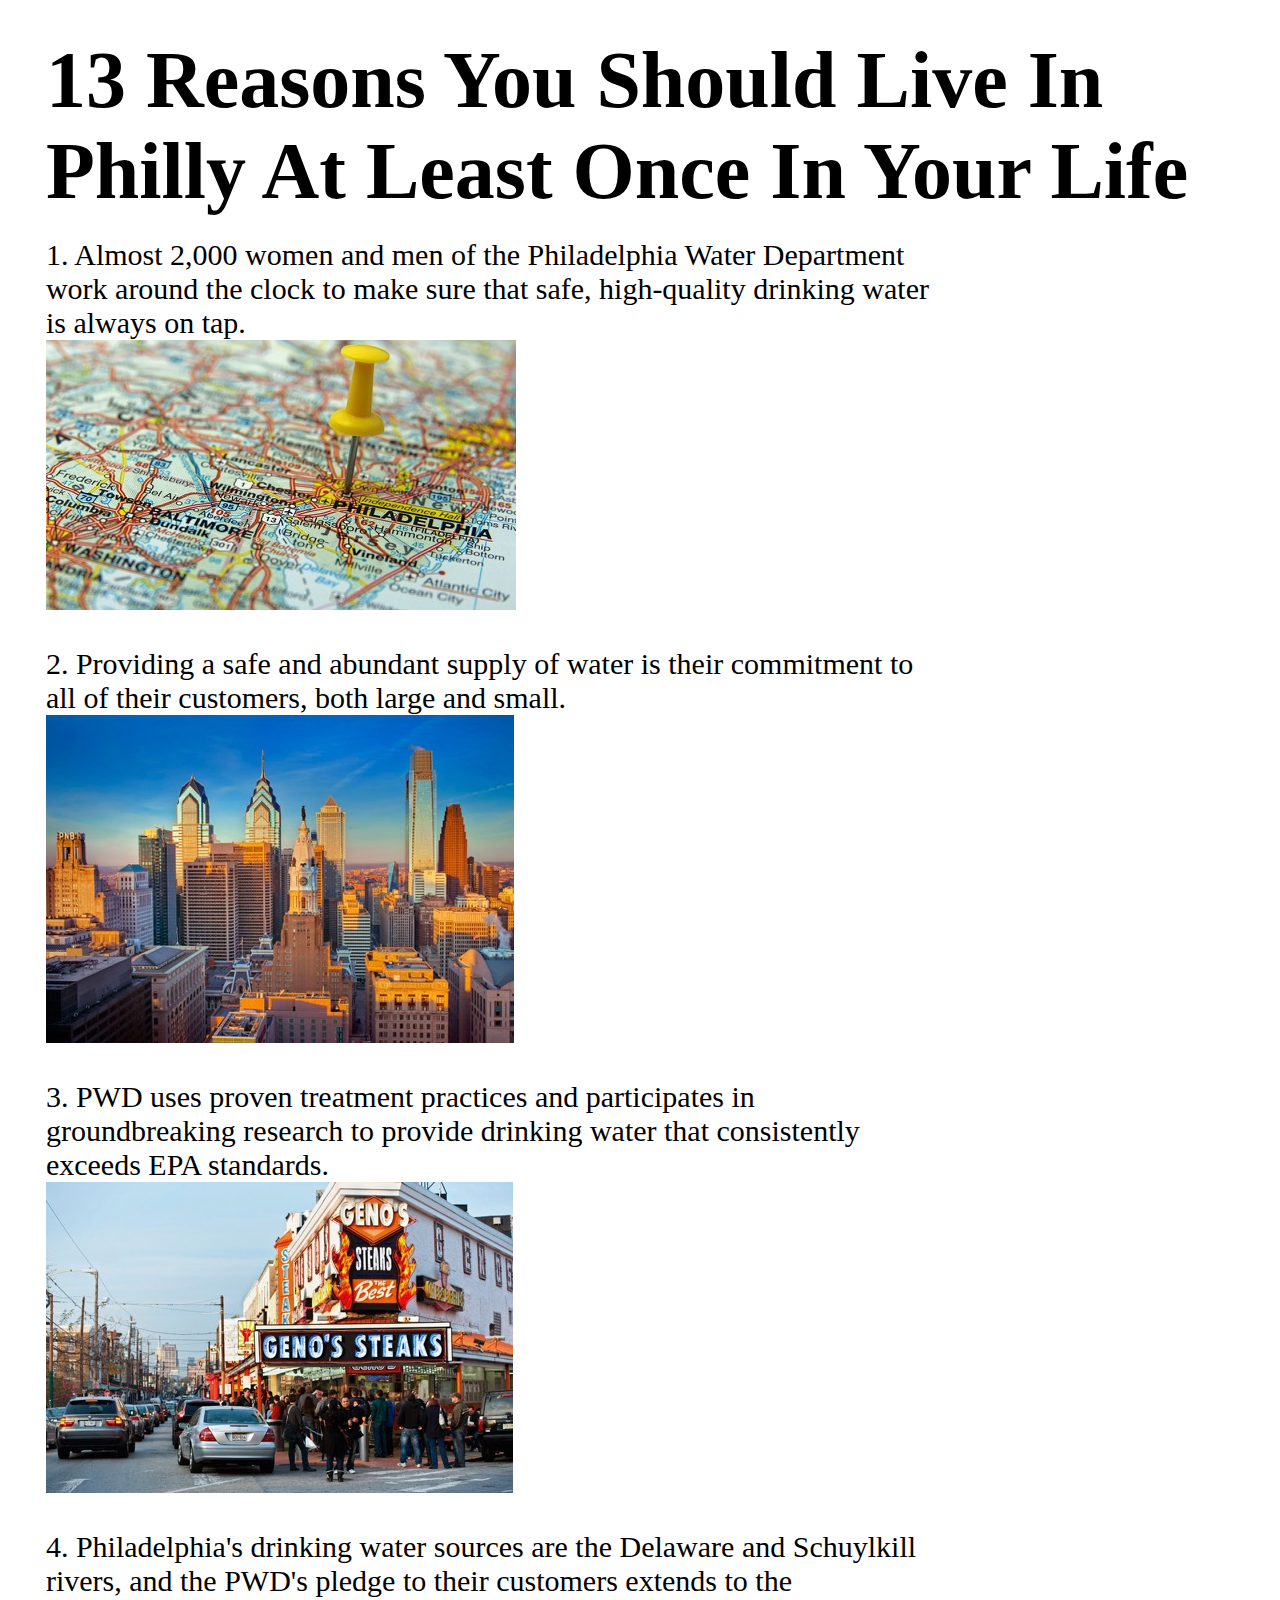
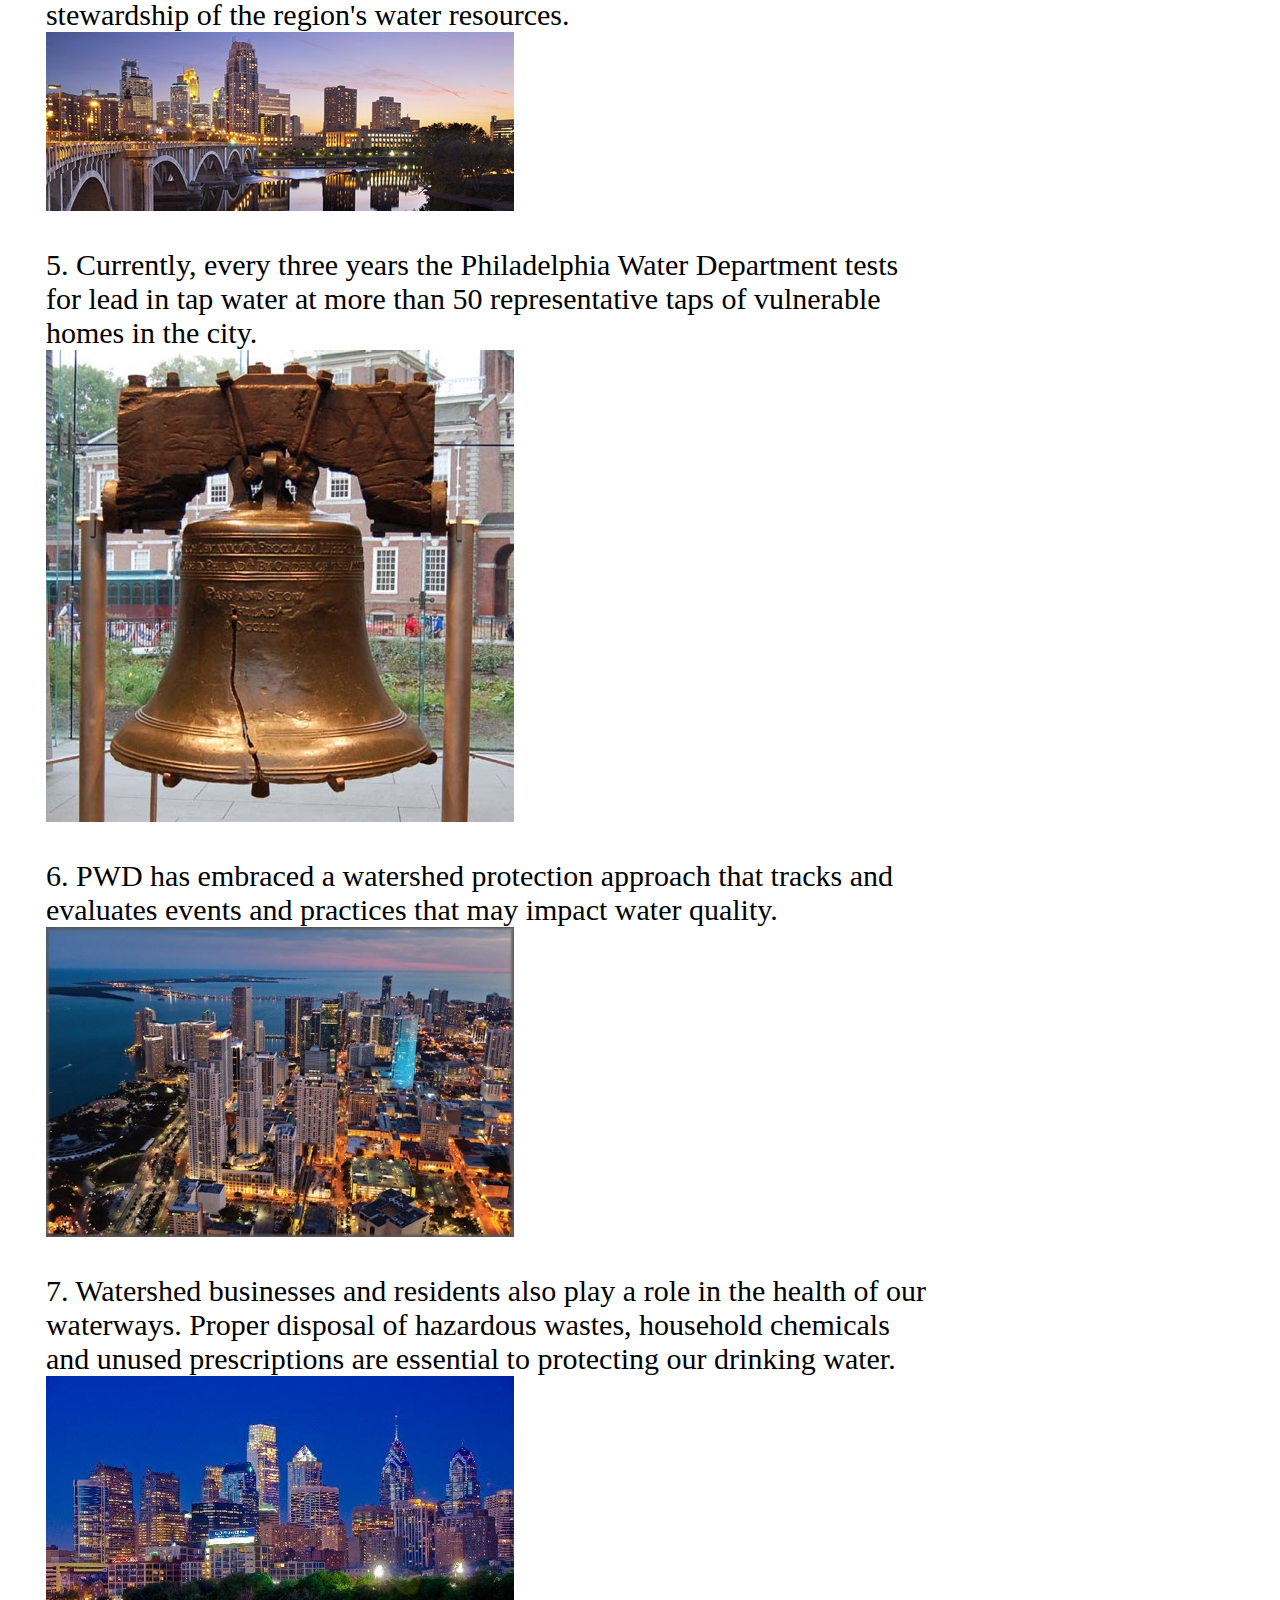
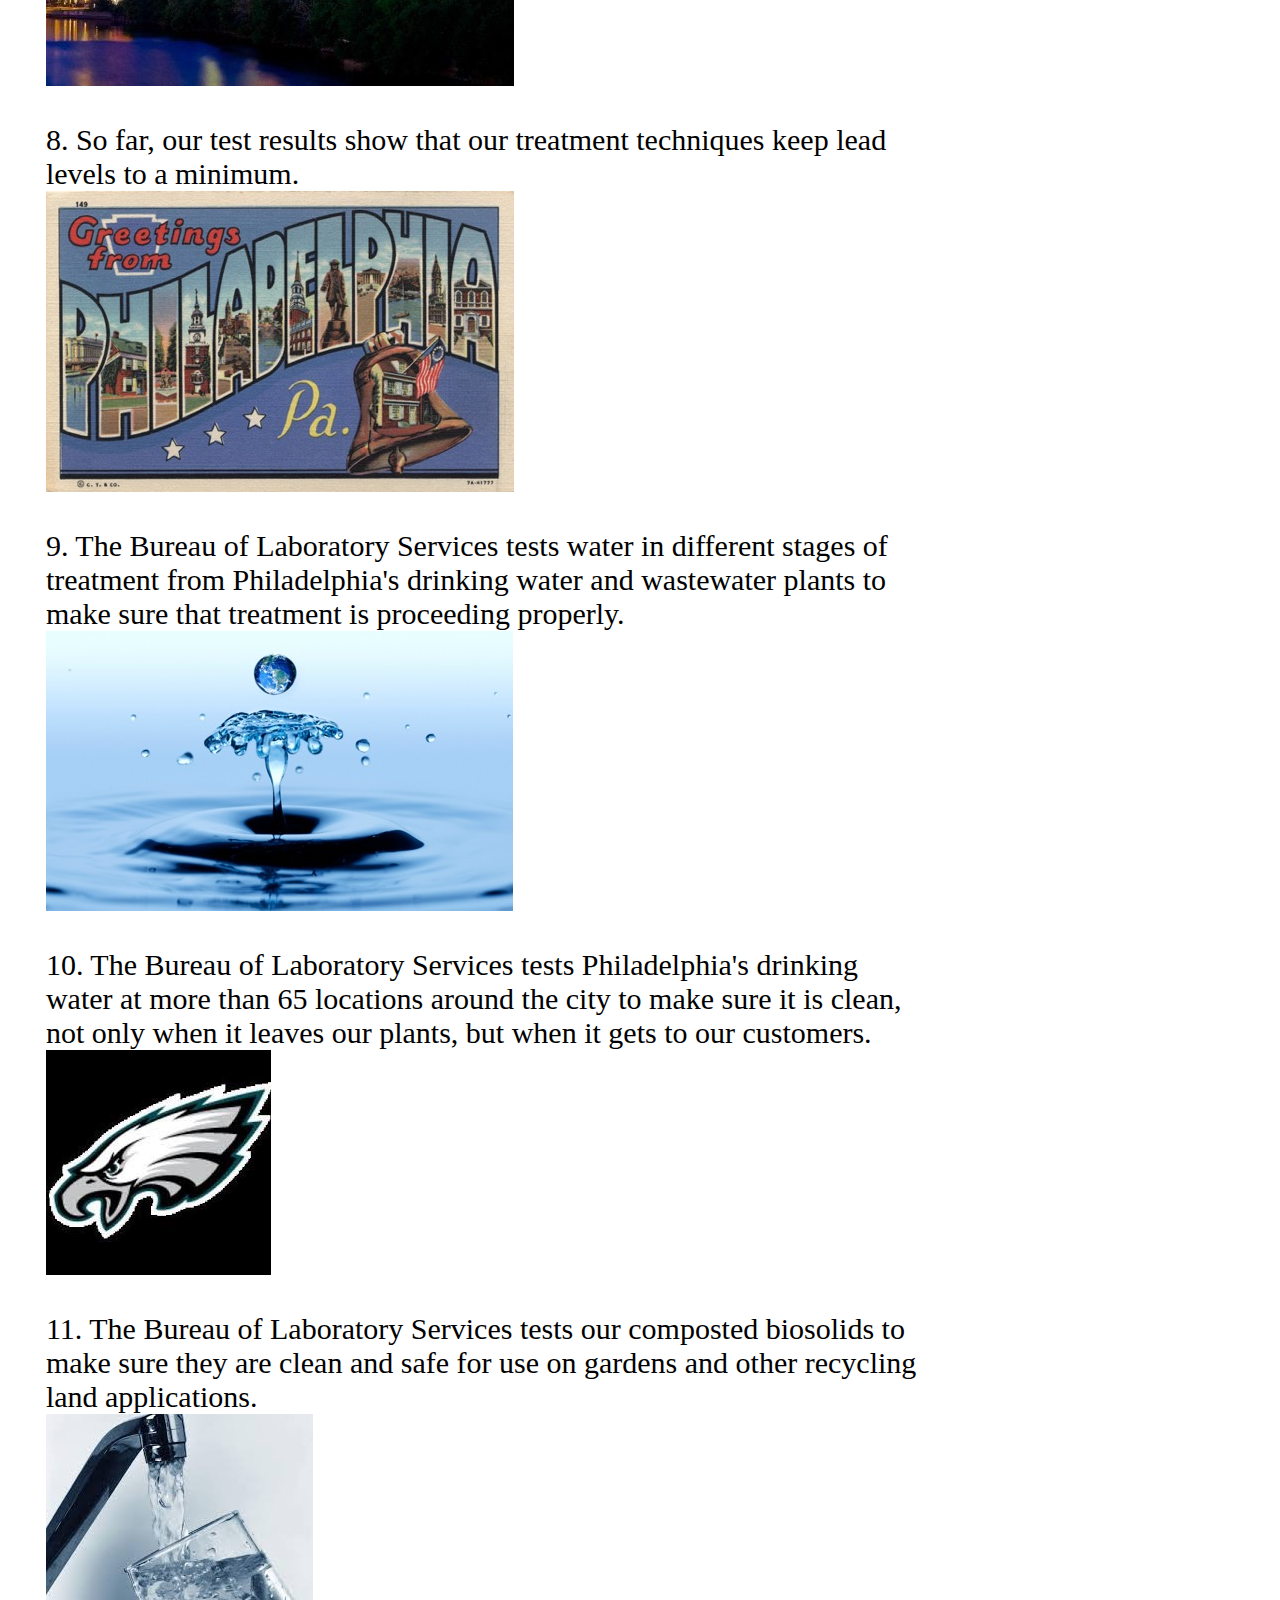
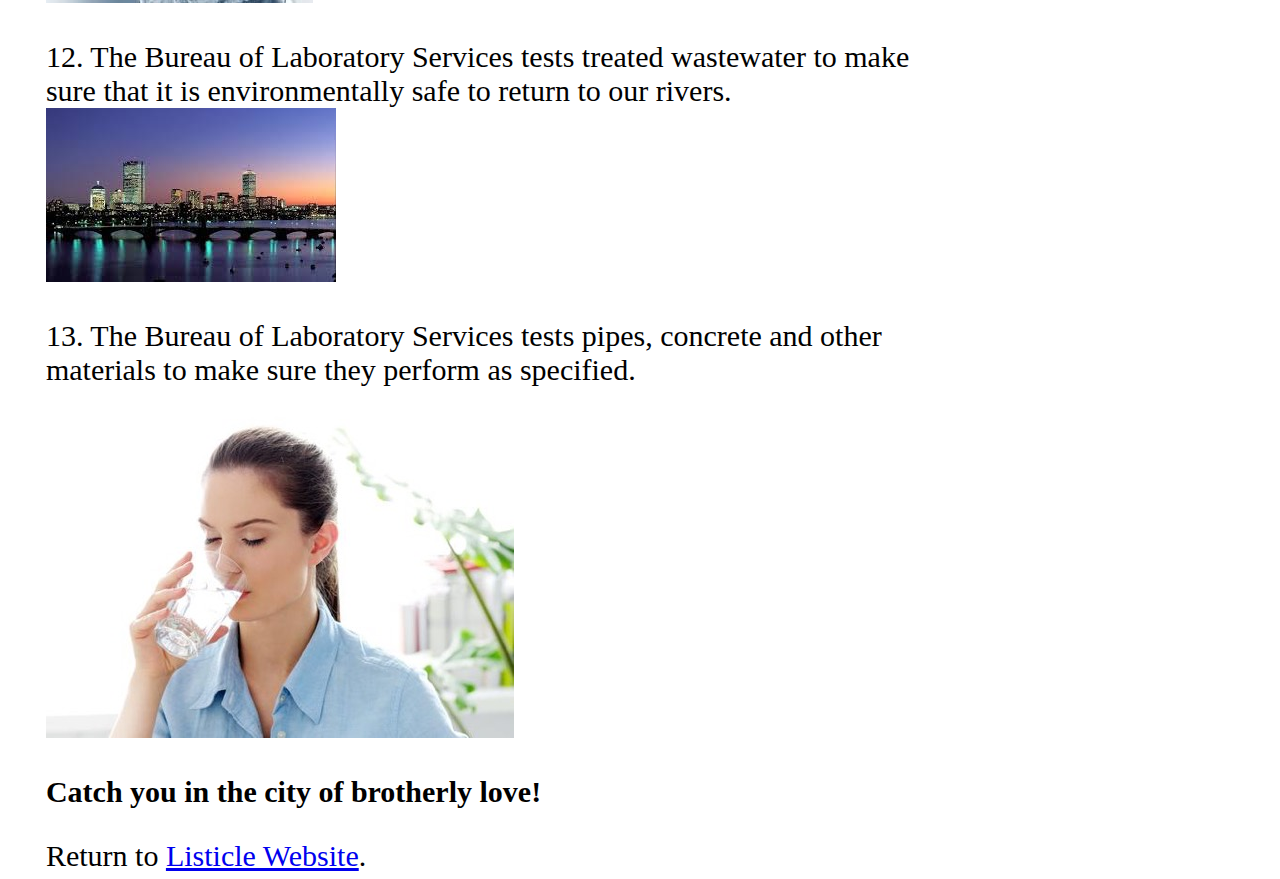
<file: lists/philly/13ReasonsYouShouldLiveInPhillyAtLeastOnceInYourLife.html>
<html>

  <head>

    <title>Listicle Website - 13 Reasons You Should Live In Philly At Least Once In Your Life</title>
    <link type="text/css" rel="stylesheet" href="../../stylesheet.css"/>
    <link rel="icon" href="../../favicon.ico" type="image/x-icon" />

  </head>

  <body>

    <h1 class="listtitle" id="philly">13 Reasons You Should Live In Philly At Least Once In Your Life</h1>

    <div class="listbody" id="philly">
      <ul>
        <li>1. Almost 2,000 women and men of the Philadelphia Water Department work around the clock to make sure that safe, high-quality drinking water is always on tap.
          <br><img src="1.jpg"></li>
        <li>2. Providing a safe and abundant supply of water is their commitment to all of their customers, both large and small.
          <br><img src="2.jpg"></li>
        <li>3. PWD uses proven treatment practices and participates in groundbreaking research to provide drinking water that consistently exceeds EPA standards.
          <br><img src="3.jpg"></li>
        <li>4. Philadelphia's drinking water sources are the Delaware and Schuylkill rivers, and the PWD's pledge to their customers extends to the stewardship of
          the region's water resources.
          <br><img src="4.jpg"></li>
        <li>5. Currently, every three years the Philadelphia Water Department tests for lead in tap water at more than 50 representative taps of vulnerable homes in the city.
          <br><img src="5.jpg"></li>
        <li>6. PWD has embraced a watershed protection approach that tracks and evaluates events and practices that may impact water quality.
          <br><img src="6.jpg"></li>
        <li>7. Watershed businesses and residents also play a role in the health of our waterways. Proper disposal of hazardous wastes, household chemicals and unused prescriptions are
          essential to protecting our drinking water.
          <br><img src="7.jpg"></li>
        <li>8. So far, our test results show that our treatment techniques keep lead levels to a minimum.
          <br><img src="8.jpg"></li>
        <li>9. The Bureau of Laboratory Services tests water in different stages of treatment from Philadelphia's drinking water and wastewater plants to make sure that
          treatment is proceeding properly.
          <br><img src="9.jpg"></li>
        <li>10. The Bureau of Laboratory Services tests Philadelphia's drinking water at more than 65 locations around the city to make sure it is clean, not only when it leaves
          our plants, but when it gets to our customers.
          <br><img src="10.jpg"></li>
        <li>11. The Bureau of Laboratory Services tests our composted biosolids to make sure they are clean and safe for use on gardens and other recycling land applications.
          <br><img src="11.jpg"></li>
        <li>12. The Bureau of Laboratory Services tests treated wastewater to make sure that it is environmentally safe to return to our rivers.
          <br><img src="12.jpg"></li>
        <li>13. The Bureau of Laboratory Services tests pipes, concrete and other materials to make sure they perform as specified.
          <br><img src="13.jpg"></li>
        <li><b>Catch you in the city of brotherly love!</b>
          </li>
        <li>Return to <a href="../../index.html">Listicle Website</a>.</li>
      </ul>
    </div>

  </body>

</html>
</file>
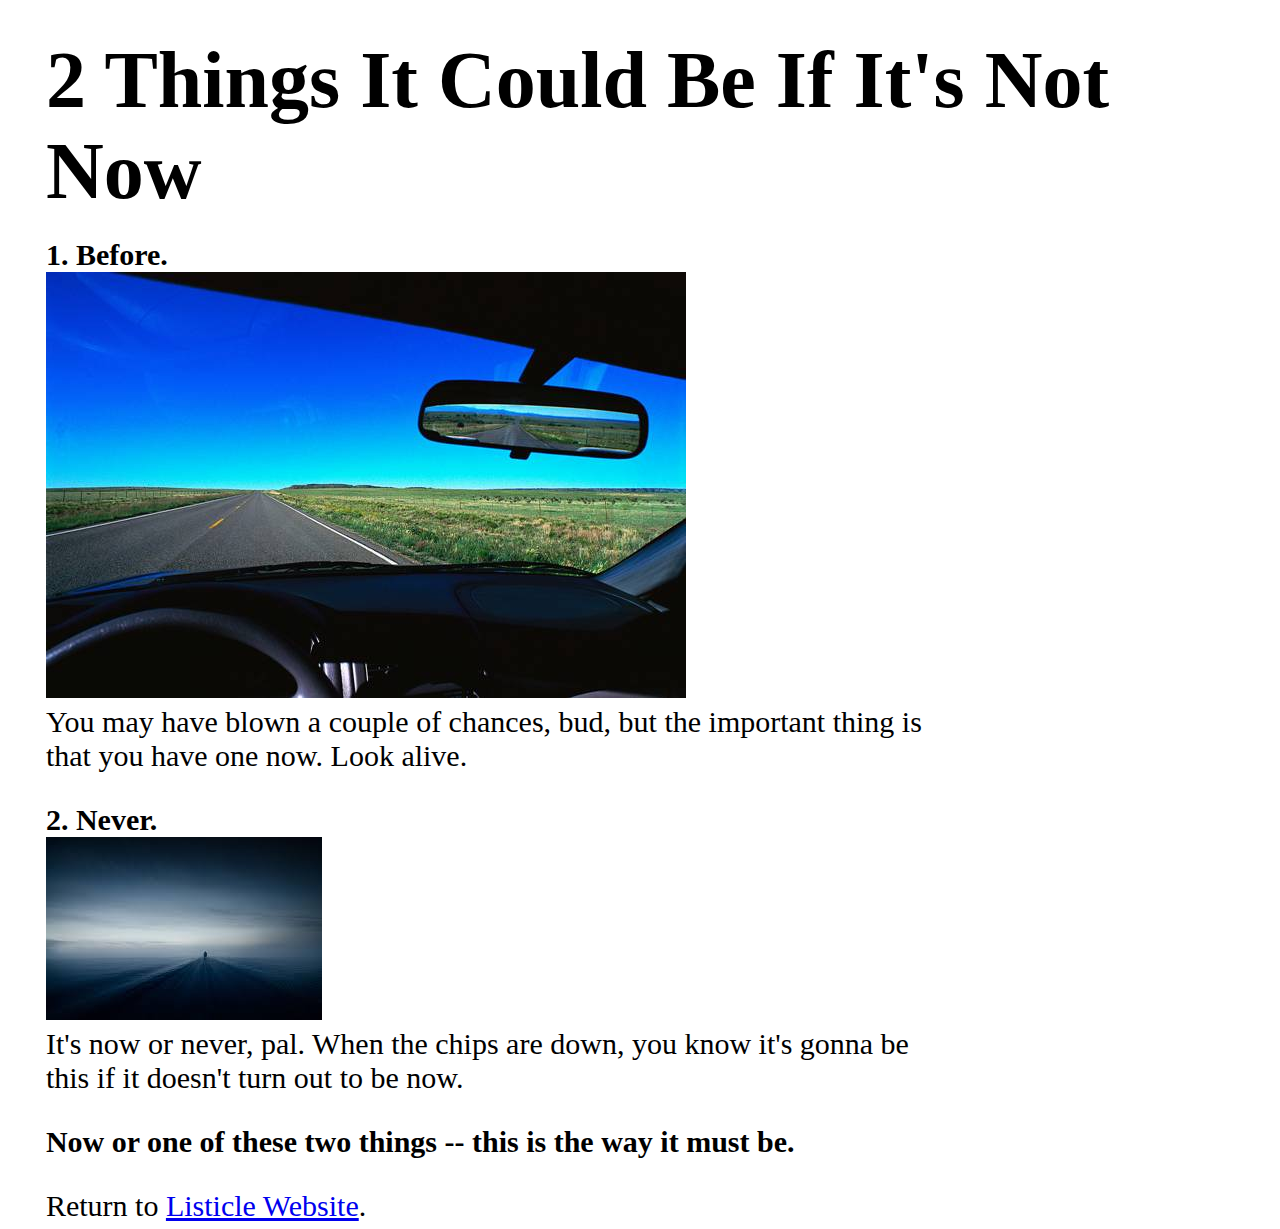
<file: lists/things/2ThingsItCouldBeIfItsNotNow.html>
<html>

  <head>

    <title>Listicle Website - 2 Things It Could Be If It's Not Now</title>
    <link type="text/css" rel="stylesheet" href="../../stylesheet.css"/>
    <link rel="icon" href="../../favicon.ico" type="image/x-icon" />

  </head>

  <body>

    <h1 class="listtitle" id="things">2 Things It Could Be If It's Not Now</h1>

    <div class="listbody" id="things">
      <ul id="things">
        <li><b>1. Before.</b>
          <br><img src="1.jpg">
          <br>You may have blown a couple of chances, bud, but the important thing is that you have one now. Look alive.
          </li>
        <li><b>2. Never.</b>
          <br><img src="2.jpg">
          <br>It's now or never, pal. When the chips are down, you know it's gonna be this if it doesn't turn out to be now.
          </li>
        <li><b>Now or one of these two things -- this is the way it must be.</b>
          </li>
        <li>Return to <a href="../../index.html">Listicle Website</a>.</li>
      </ul>
    </div>

  </body>

</html>
</file>
<file: stylesheet.css>
.indextitle {
  position: relative;
  top: 3%;
  left: 3%;
  font-size: 80px;
}

.listtitle {
  position: relative;
  top: 3%;
  left: 3%;
  font-size: 80px;
  width: 95%;
}

.indexbody {
  position: relative;
  top: 5%;
  left: 3%;
}

.listintro {
  position: relative;
  top: 5%;
  left: 3%;
  font-size: 30px;
  width: 70%;
  margin-top: -50px;
  margin-bottom: 75px;
}

.listbody {
  position: relative;
  top: 5%;
  left: 3%;
  font-size: 30px;
  width: 70%;
}

.lists {
  margin-bottom: 30px;
  font-size: 30px;
}

#toplist {
  margin-top: -50px;
}

h1 {
  font-size: 80px;
}

ul {
  list-style-type: none;
  margin-left: -40px;
  margin-top: -50px;
  margin-bottom: 50px;
}

li {
  margin-bottom: 30px;
}
</file>
